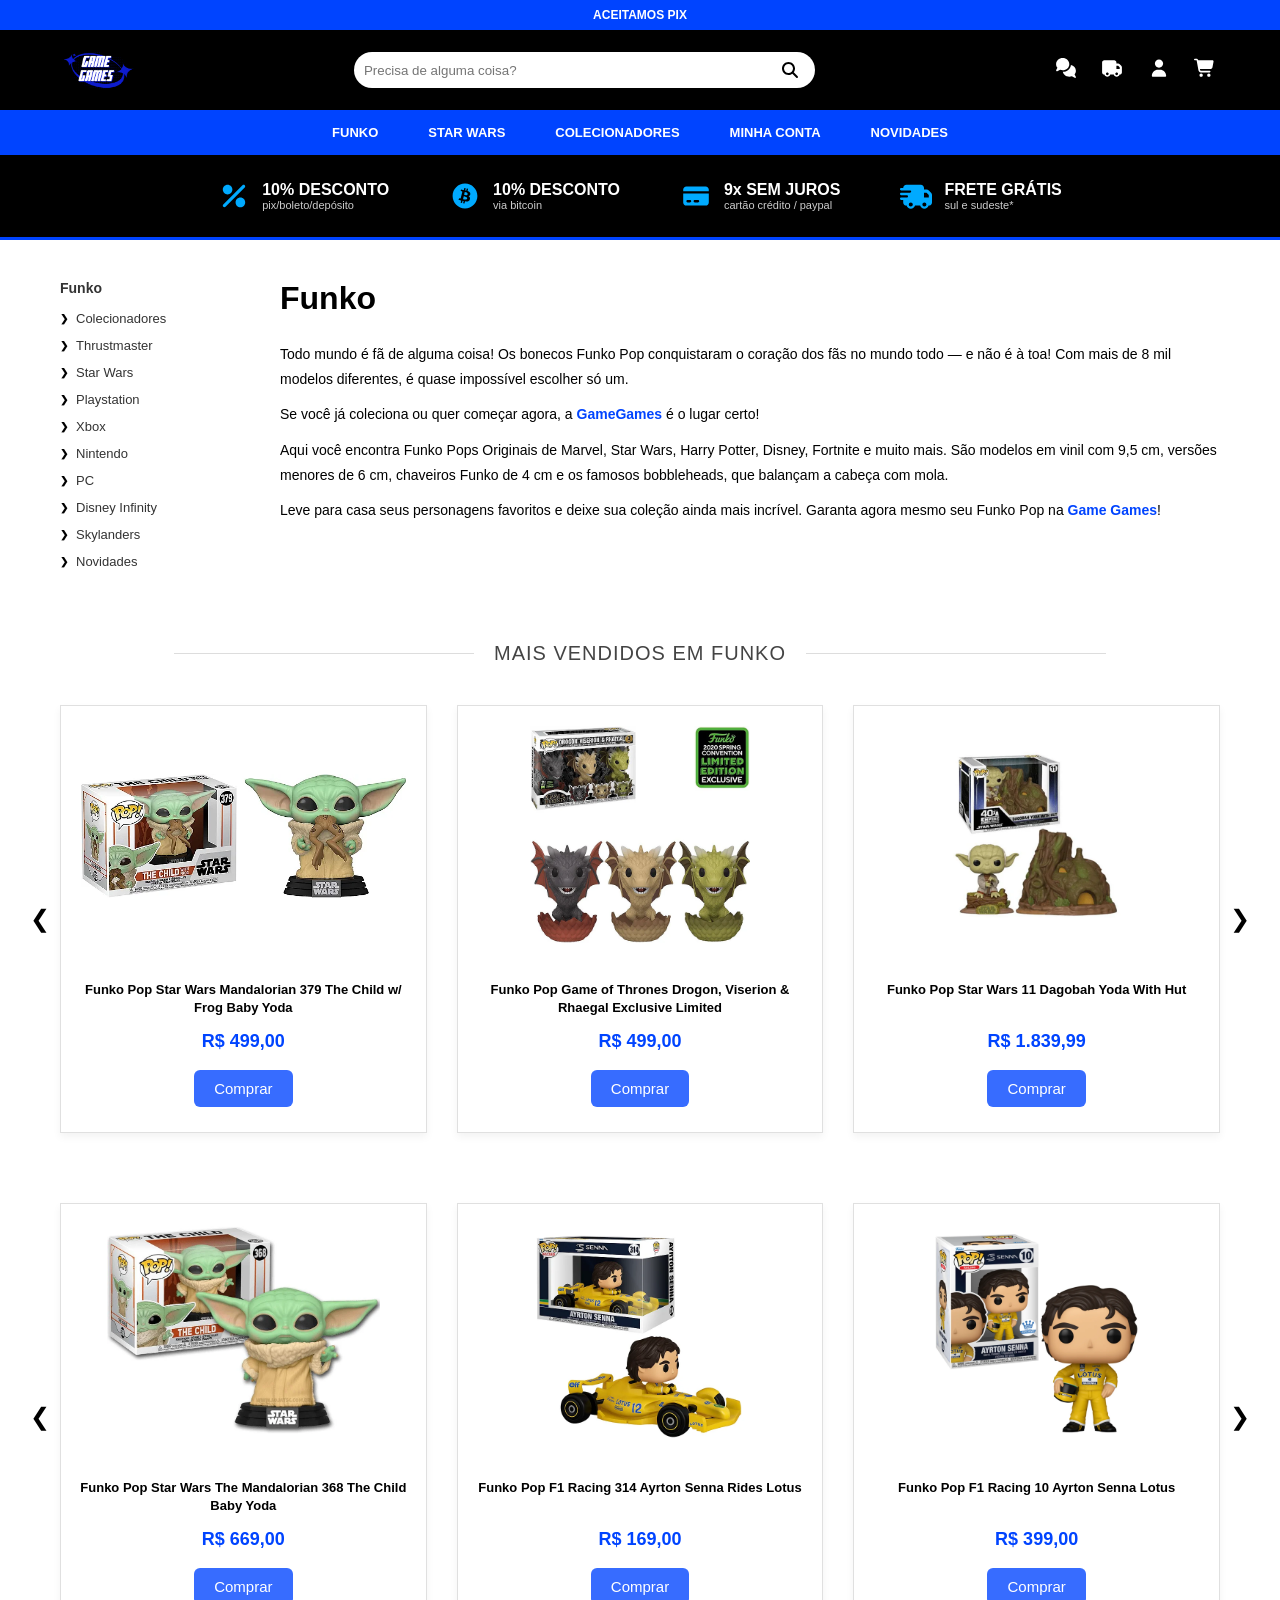
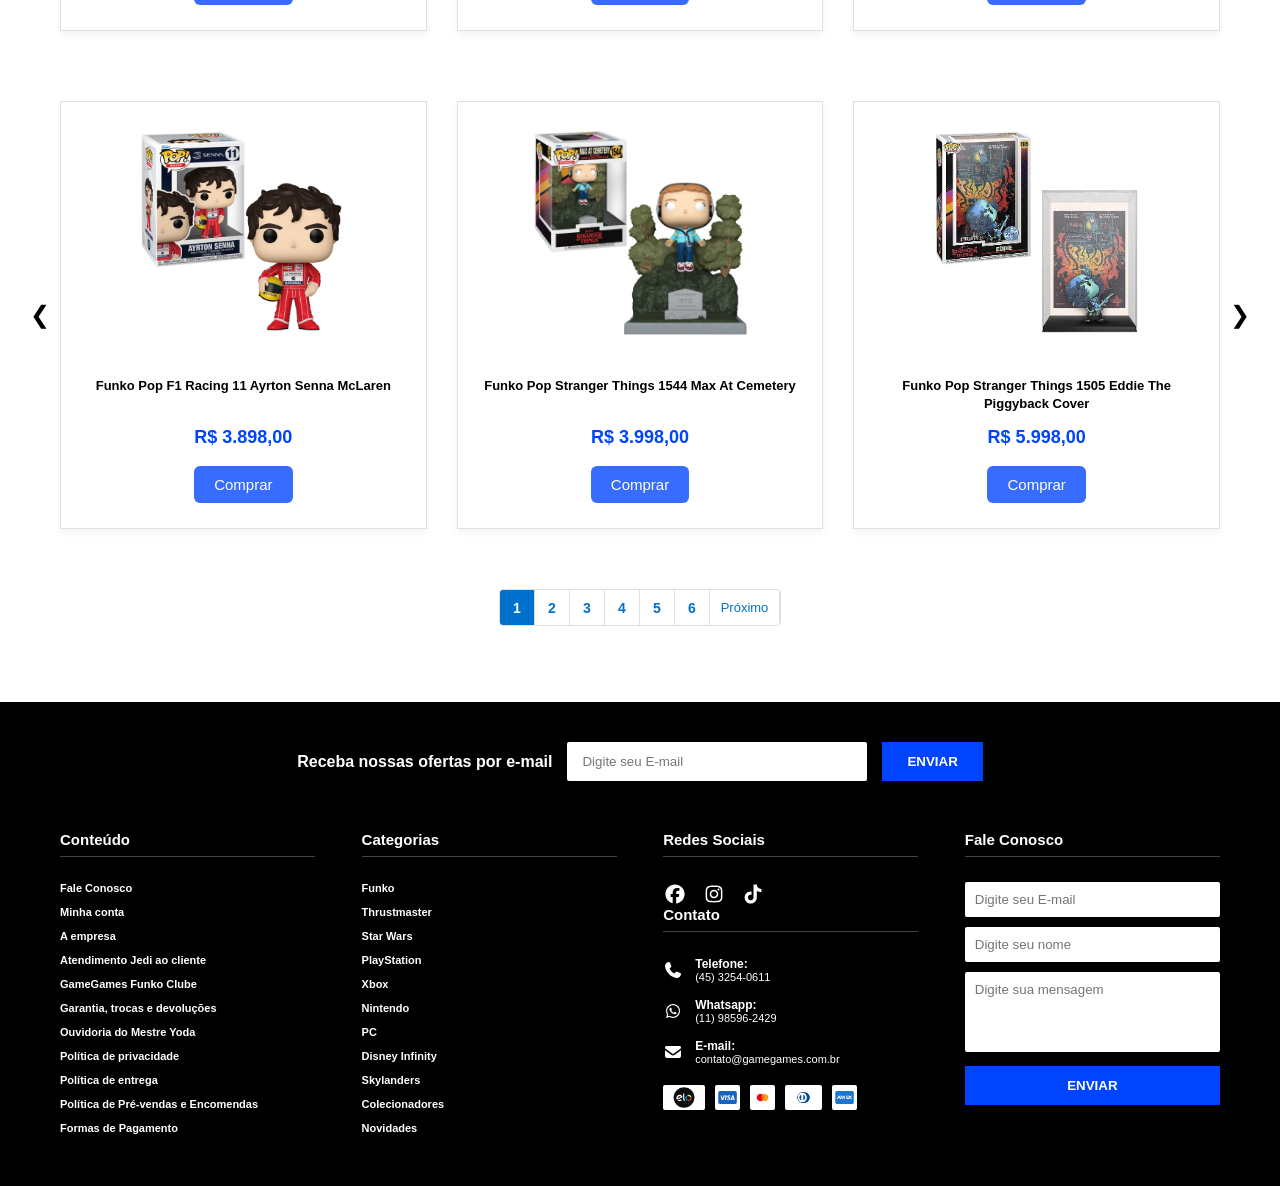
<file: index.html>
<!DOCTYPE html>
<html lang="pt-br">
<head>
    <meta charset="UTF-8">
    <title>Game Games - Funko</title>
    <link rel="stylesheet" href="css/funko.css">
</head>
<body>

<header>
    <div class="info-topo">ACEITAMOS PIX</div>

    <div class="cabecalho-container">
        <img src="img/logo.png" width="70" height="40" alt="Logotipo GamesGames">

        <div class="caixa-busca">
            <input type="text" placeholder="Precisa de alguma coisa?">
            <img src="img/icons/magnifying-glass-solid-full.svg" alt="lupa de pesquisa" class="icone">
        </div>

        <div class="acoes-usuario">
            <img src="img/icons/comments-solid-full.svg" alt="ícone de comentários" class="icone">
            <img src="img/icons/truck-solid-full.svg" alt="ícone de entrega" class="icone">
            <img src="img/icons/user-solid-full.svg" alt="ícone de perfil de usuário" class="icone">
            <img src="img/icons/cart-shopping-solid-full.svg" alt="ícone de carrinho de compras" class="icone">
        </div>
    </div>

    <nav class="menu-navegacao">
        <ul>
            <li><a href="index.html">FUNKO</a></li>
            <li><a href="starwars.html">STAR WARS</a></li>
            <li><a href="colecionadores.html">COLECIONADORES</a></li>
            <li><a href="minhaconta.html">MINHA CONTA</a></li>
            <li><a href="novidades.html">NOVIDADES</a></li>
        </ul>
    </nav>

    <section class="barra-beneficios">
        <div class="item-beneficio">
            <img src="img/icons/percent-solid-full.svg" alt="ícone de porcentagem" class="icone">
            <div>
                <strong>10% DESCONTO</strong>
                <p>pix/boleto/depósito</p>
            </div>
        </div>
        <div class="item-beneficio">
            <img src="img/icons/bitcoin-brands-solid-full.svg" alt="ícone do bitcoin" class="icone">
            <div>
                <strong>10% DESCONTO</strong>
                <p>via bitcoin</p>
            </div>
        </div>
        <div class="item-beneficio">
            <img src="img/icons/credit-card-solid-full.svg" alt="ícone de cartão de crédito" class="icone">
            <div>
                <strong>9x SEM JUROS</strong>
                <p>cartão crédito / paypal</p>
            </div>
        </div>
        <div class="item-beneficio">
            <img src="img/icons/truck-fast-solid-full.svg" alt="ícone de frete rápido" class="icone">
            <div>
                <strong>FRETE GRÁTIS</strong>
                <p>sul e sudeste*</p>
            </div>
        </div>
    </section>
</header>

<div class="conteudo-principal container-institucional">
    <div class="menu-lateral">
        <h3>Funko</h3>
        <ul>
            <li><span class="seta-lateral">❯</span> <a href="">Colecionadores</a></li>
            <li><span class="seta-lateral">❯</span> <a href="">Thrustmaster</a></li>
            <li><span class="seta-lateral">❯</span> <a href="">Star Wars</a></li>
            <li><span class="seta-lateral">❯</span> <a href="">Playstation</a></li>
            <li><span class="seta-lateral">❯</span> <a href="">Xbox</a></li>
            <li><span class="seta-lateral">❯</span> <a href="">Nintendo</a></li>
            <li><span class="seta-lateral">❯</span> <a href="">PC</a></li>
            <li><span class="seta-lateral">❯</span> <a href="">Disney Infinity</a></li>
            <li><span class="seta-lateral">❯</span> <a href="">Skylanders</a></li>
            <li><span class="seta-lateral">❯</span> <a href="">Novidades</a></li>
        </ul>
    </div>

    <section class="texto-institucional">
        <h1 class="titulo-destaque">Funko</h1>
        <p>Todo mundo é fã de alguma coisa! Os bonecos Funko Pop conquistaram o coração dos fãs no mundo todo — e não é à toa! Com mais de 8 mil modelos diferentes, é quase impossível escolher só um.</p>
        <p>Se você já coleciona ou quer começar agora, a <span class="palavra-azul">GameGames</span> é o lugar certo!</p>
        <p>Aqui você encontra Funko Pops Originais de Marvel, Star Wars, Harry Potter, Disney, Fortnite e muito mais. São modelos em vinil com 9,5 cm, versões menores de 6 cm, chaveiros Funko de 4 cm e os famosos bobbleheads, que balançam a cabeça com mola.</p>
        <p>Leve para casa seus personagens favoritos e deixe sua coleção ainda mais incrível. Garanta agora mesmo seu Funko Pop na <span class="palavra-azul">Game Games</span>!</p>
    </section>
</div>

<section class="conteudo-principal vitrine-secundaria">
    <div class="linha-titulo-secao">
        <hr class="linha-decorativa">
        <h2 class="titulo-secao">MAIS VENDIDOS EM FUNKO</h2>
        <hr class="linha-decorativa">
    </div>

    <div class="vitrine-wrapper">
        <button class="seta-vitrine seta-esquerda">❮</button>
        <div class="grade-produtos-tres">

            <div class="cartao-produto-limpo">
                <div class="imagem-produto-limpo">
                    <img src="img/img_funko/produtos/5.webp" alt="Funko Pop Star Wars Mandalorian 379 The Child com sapo">
                </div>
                <div class="info-produto-limpo">
                    <h3>Funko Pop Star Wars Mandalorian 379 The Child w/ Frog Baby Yoda</h3>
                    <p class="preco-unico">R$ 499,00</p>
                    <br>
                    <button class="btn-comprar">Comprar</button>
                </div>
            </div>

            <div class="cartao-produto-limpo">
                <div class="imagem-produto-limpo">
                    <img src="img/img_funko/produtos/6.webp" alt="Pack Funko Pop Game of Thrones Dragões Exclusivo">
                </div>
                <div class="info-produto-limpo">
                    <h3>Funko Pop Game of Thrones Drogon, Viserion & Rhaegal Exclusive Limited</h3>
                    <p class="preco-unico">R$ 499,00</p>
                    <br>
                    <button class="btn-comprar">Comprar</button>
                </div>
            </div>

            <div class="cartao-produto-limpo">
                <div class="imagem-produto-limpo">
                    <img src="img/img_funko/produtos/7.webp" alt="Funko Pop Star Wars Yoda em Dagobah com Cabana">
                </div>
                <div class="info-produto-limpo">
                    <h3>Funko Pop Star Wars 11 Dagobah Yoda With Hut</h3>
                    <p class="preco-unico">R$ 1.839,99</p>
                    <br>
                    <button class="btn-comprar">Comprar</button>
                </div>
            </div>

        </div>
        <button class="seta-vitrine seta-direita">❯</button>
    </div>
</section>

<section class="conteudo-principal vitrine-secundaria">
    <div class="vitrine-wrapper">
        <button class="seta-vitrine seta-esquerda">❮</button>
        <div class="grade-produtos-tres">

            <div class="cartao-produto-limpo">
                <div class="imagem-produto-limpo">
                    <img src="img/img_funko/produtos/8.webp" alt="Funko Pop Star Wars The Mandalorian 368 The Child">
                </div>
                <div class="info-produto-limpo">
                    <h3>Funko Pop Star Wars The Mandalorian 368 The Child Baby Yoda</h3>
                    <p class="preco-unico">R$ 669,00</p>
                    <br>
                    <button class="btn-comprar">Comprar</button>
                </div>
            </div>

            <div class="cartao-produto-limpo">
                <div class="imagem-produto-limpo">
                    <img src="img/img_funko/produtos/9.webp" alt="Funko Pop F1 Ayrton Senna Lotus">
                </div>
                <div class="info-produto-limpo">
                    <h3>Funko Pop F1 Racing 314 Ayrton Senna Rides Lotus</h3>
                    <p class="preco-unico">R$ 169,00</p>
                    <br>
                    <button class="btn-comprar">Comprar</button>
                </div>
            </div>

            <div class="cartao-produto-limpo">
                <div class="imagem-produto-limpo">
                    <img src="img/img_funko/produtos/10.webp" alt="Funko Pop F1 Ayrton Senna Lotus Clássica">
                </div>
                <div class="info-produto-limpo">
                    <h3>Funko Pop F1 Racing 10 Ayrton Senna Lotus</h3>
                    <p class="preco-unico">R$ 399,00</p>
                    <br>
                    <button class="btn-comprar">Comprar</button>
                </div>
            </div>

        </div>
        <button class="seta-vitrine seta-direita">❯</button>
    </div>
</section>

<section class="conteudo-principal vitrine-secundaria">
    <div class="vitrine-wrapper">
        <button class="seta-vitrine seta-esquerda">❮</button>
        <div class="grade-produtos-tres">

            <div class="cartao-produto-limpo">
                <div class="imagem-produto-limpo">
                    <img src="img/img_funko/produtos/11.webp" alt="Funko Pop F1 Ayrton Senna McLaren">
                </div>
                <div class="info-produto-limpo">
                    <h3>Funko Pop F1 Racing 11 Ayrton Senna McLaren</h3>
                    <p class="preco-unico">R$ 3.898,00</p>
                    <br>
                    <button class="btn-comprar">Comprar</button>
                </div>
            </div>

            <div class="cartao-produto-limpo">
                <div class="imagem-produto-limpo">
                    <img src="img/img_funko/produtos/12.webp" alt="Funko Pop Stranger Things Max no Cemitério">
                </div>
                <div class="info-produto-limpo">
                    <h3>Funko Pop Stranger Things 1544 Max At Cemetery</h3>
                    <p class="preco-unico">R$ 3.998,00</p>
                    <br>
                    <button class="btn-comprar">Comprar</button>
                </div>
            </div>

            <div class="cartao-produto-limpo">
                <div class="imagem-produto-limpo">
                    <img src="img/img_funko/produtos/13.webp" alt="Funko Pop Stranger Things Eddie Munson tocando guitarra">
                </div>
                <div class="info-produto-limpo">
                    <h3>Funko Pop Stranger Things 1505 Eddie The Piggyback Cover</h3>
                    <p class="preco-unico">R$ 5.998,00</p>
                    <br>
                    <button class="btn-comprar">Comprar</button>
                </div>
            </div>

        </div>
        <button class="seta-vitrine seta-direita">❯</button>
    </div>
</section>

<div class="conteudo-principal container-paginacao">
    <div class="paginacao">
        <a href="" class="pagina-item ativa">1</a>
        <a href="" class="pagina-item">2</a>
        <a href="" class="pagina-item">3</a>
        <a href="" class="pagina-item">4</a>
        <a href="" class="pagina-item">5</a>
        <a href="" class="pagina-item">6</a>
        <a href="" class="pagina-item proximo">Próximo</a>
    </div>
</div>
<br><br>

<footer class="rodape">
    <div class="ofertas-email">
        <strong>Receba nossas ofertas por e-mail</strong>
        <input type="email" placeholder="Digite seu E-mail">
        <button>ENVIAR</button>
    </div>

    <div class="informacoes-rodape">
        <div class="coluna">
            <h3>Conteúdo</h3>
            <ul>
                <li>Fale Conosco</li>
                <li>Minha conta</li>
                <li>A empresa</li>
                <li>Atendimento Jedi ao cliente</li>
                <li>GameGames Funko Clube</li>
                <li>Garantia, trocas e devoluções</li>
                <li>Ouvidoria do Mestre Yoda</li>
                <li>Política de privacidade</li>
                <li>Política de entrega</li>
                <li>Política de Pré-vendas e Encomendas</li>
                <li>Formas de Pagamento</li>
            </ul>
        </div>

        <div class="coluna">
            <h3>Categorias</h3>
            <ul>
                <li>Funko</li>
                <li>Thrustmaster</li>
                <li>Star Wars</li>
                <li>PlayStation</li>
                <li>Xbox</li>
                <li>Nintendo</li>
                <li>PC</li>
                <li>Disney Infinity</li>
                <li>Skylanders</li>
                <li>Colecionadores</li>
                <li>Novidades</li>
            </ul>
        </div>

        <div class="coluna">
            <h3>Redes Sociais</h3>
            <div class="redes-sociais">
                <img src="img/icons/facebook-brands-solid-full.svg" alt="ícone facebook" class="icone">
                <img src="img/icons/instagram-brands-solid-full.svg" alt="ícone instagram" class="icone">
                <img src="img/icons/tiktok-brands-solid-full.svg" alt="ícone tiktok" class="icone">
            </div>

            <h3 class="titulo-contato">Contato</h3>
            <div class="informacoes-contato">
                <div class="contato-item">
                    <img src="img/icons/phone-solid-full.svg" alt="ícone telefone" class="icone">
                    <div>
                        <strong>Telefone:</strong><br>
                        <span>(45) 3254-0611</span>
                    </div>
                </div>
                <div class="contato-item">
                    <img src="img/icons/whatsapp-brands-solid-full.svg" alt="ícone whatsapp" class="icone">
                    <div>
                        <strong>Whatsapp:</strong><br>
                        <span>(11) 98596-2429</span>
                    </div>
                </div>
                <div class="contato-item">
                    <img src="img/icons/envelope-solid-full.svg" alt="ícone envelope" class="icone">
                    <div>
                        <strong>E-mail:</strong><br>
                        <span>contato@gamegames.com.br</span>
                    </div>
                </div>
            </div>

            <div class="pagamentos">
                <div class="cartoes">
                    <img src="img/elo.png" alt="Cartão Elo">
                    <img src="img/visa.png" alt="Cartão Visa">
                    <img src="img/mastercard.png" alt="Cartão Mastercard">
                    <img src="img/diners.png" alt="Cartão Diners">
                    <img src="img/amex.png" alt="Cartão Amex">
                </div>
            </div>
        </div>

        <div class="coluna">
            <h3>Fale Conosco</h3>
            <input type="email" class="input-rodape" placeholder="Digite seu E-mail">
            <input type="text" class="input-rodape" placeholder="Digite seu nome">
            <textarea class="mensagem-rodape" placeholder="Digite sua mensagem"></textarea>
            <button class="enviar-rodape">ENVIAR</button>
        </div>
    </div>
</footer>

</body>
</html>
</file>
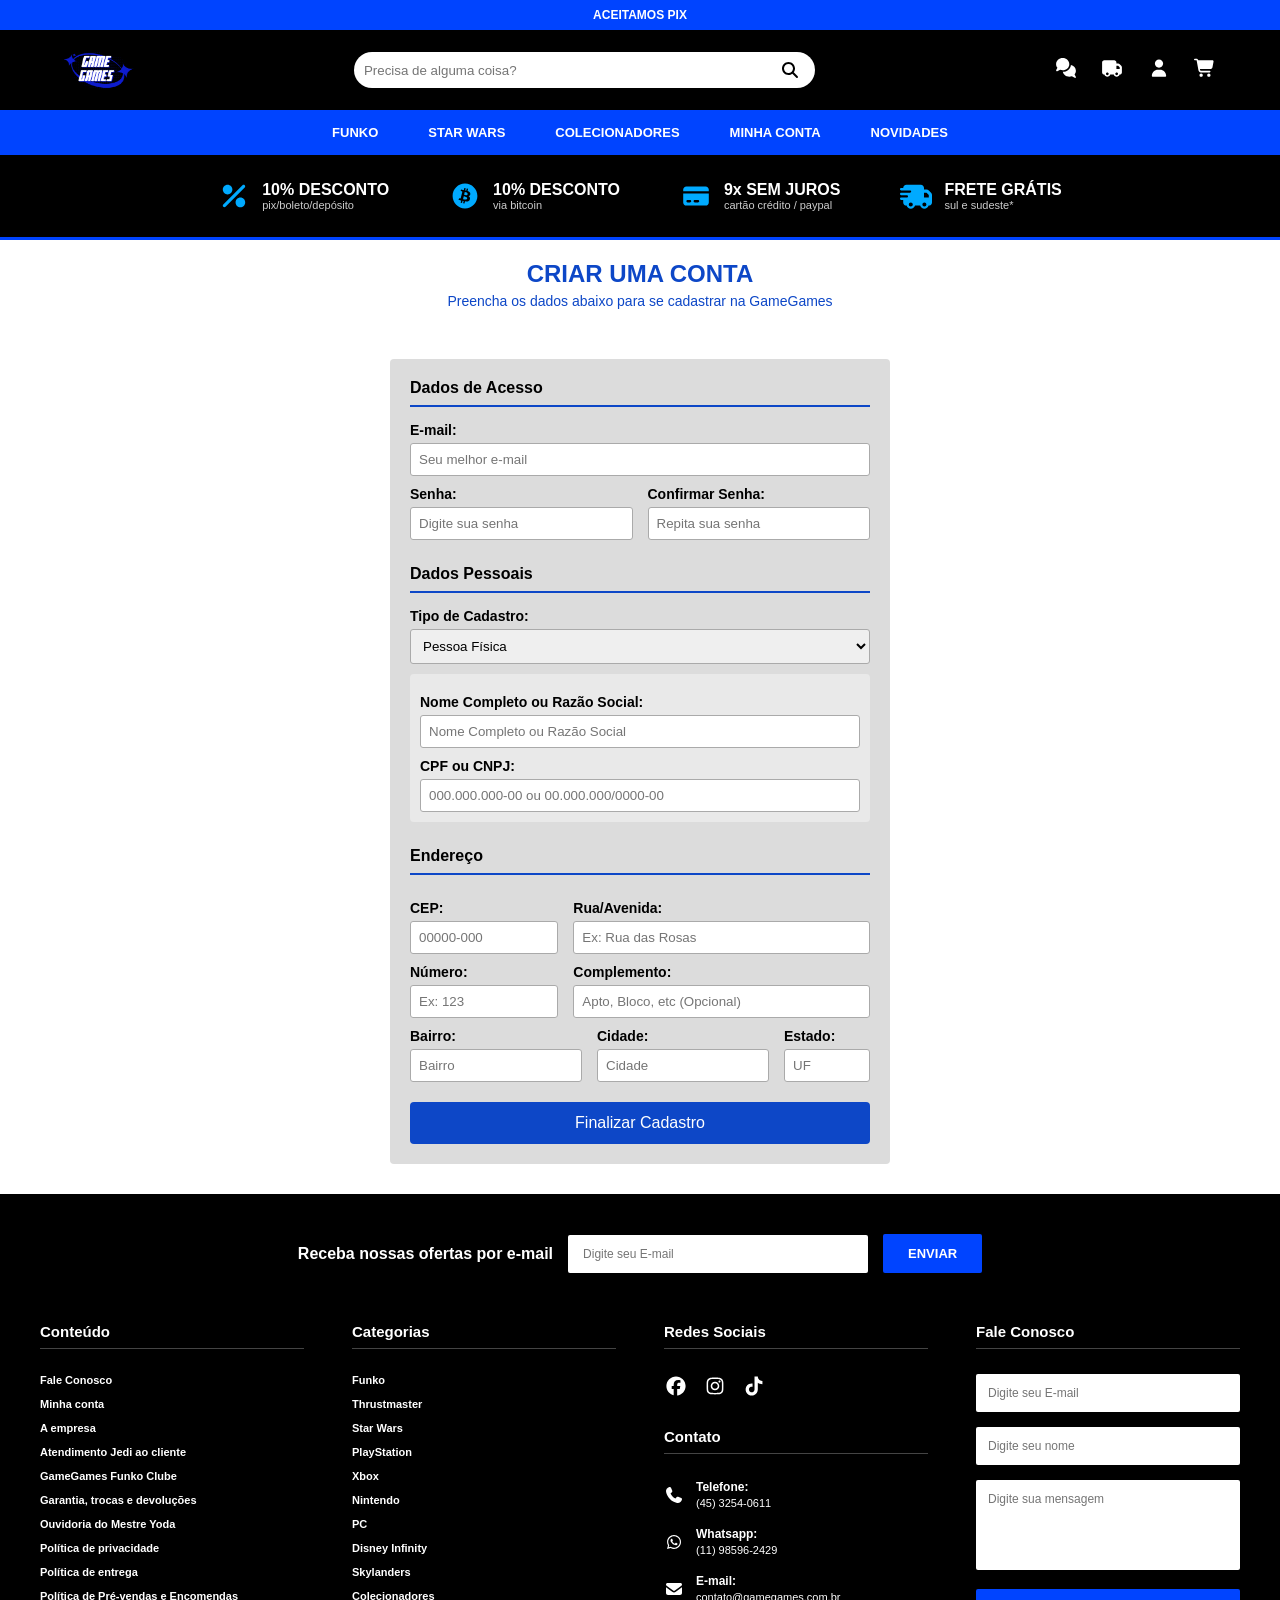
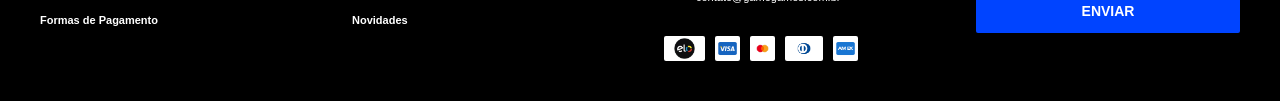
<file: cadastro.html>
<!DOCTYPE html>
<html lang="pt-br">
<head>
    <meta charset="UTF-8">
    <title>GameGames - Cadastro</title>
    <link rel="stylesheet" href="css/cadastro.css">
</head>
<body>

<header>
    <div class="topo-aviso">ACEITAMOS PIX</div>

    <div class="cabecalho-principal">

        <img src="img/logo.png" width="70" height="40" alt="Logo GamesGames">

        <div class="caixa-busca">
            <input type="text" placeholder="Precisa de alguma coisa?">
            <img src="img/icons/magnifying-glass-solid-full.svg" alt="search" class="icon">
        </div>

        <div class="acoes-usuario">
            <img src="img/icons/comments-solid-full.svg" alt="comments" class="icon">
            <img src="img/icons/truck-solid-full.svg" alt="truck" class="icon">
            <img src="img/icons/user-solid-full.svg" alt="user" class="icon">
            <img src="img/icons/cart-shopping-solid-full.svg" alt="shopping-cart" class="icon">
        </div>
    </div>

    <nav class="menu-topo">
        <ul>
            <li><a href="index.html">FUNKO</a></li>
            <li><a href="starwars.html">STAR WARS</a></li>
            <li><a href="colecionadores.html">COLECIONADORES</a></li>
            <li><a href="minhaconta.html">MINHA CONTA</a></li>
            <li><a href="novidades.html">NOVIDADES</a></li>
        </ul>
    </nav>

    <section class="barra-beneficios">
        <div class="item-beneficio">
            <img src="img/icons/percent-solid-full.svg" alt="percent" class="icon">
            <div>
                <strong>10% DESCONTO</strong>
                <p>pix/boleto/depósito</p>
            </div>
        </div>
        <div class="item-beneficio">
            <img src="img/icons/bitcoin-brands-solid-full.svg" alt="bitcoin" class="icon">
            <div>
                <strong>10% DESCONTO</strong>
                <p>via bitcoin</p>
            </div>
        </div>
        <div class="item-beneficio">
            <img src="img/icons/credit-card-solid-full.svg" alt="credit-card" class="icon">
            <div>
                <strong>9x SEM JUROS</strong>
                <p>cartão crédito / paypal</p>
            </div>
        </div>
        <div class="item-beneficio">
            <img src="img/icons/truck-fast-solid-full.svg" alt="shipping-fast" class="icon">
            <div>
                <strong>FRETE GRÁTIS</strong>
                <p>sul e sudeste*</p>
            </div>
        </div>
    </section>
</header>

<section class="titulo">
    <h2>CRIAR UMA CONTA</h2>
    <p>Preencha os dados abaixo para se cadastrar na GameGames</p>
</section>

<section class="cadastro-area">
    <div class="card-cadastro">
        <h3>Dados de Acesso</h3>

        <label>E-mail:</label>
        <input type="email" placeholder="Seu melhor e-mail">

        <div class="linha-dupla">
            <div>
                <label>Senha:</label>
                <input type="password" placeholder="Digite sua senha">
            </div>
            <div>
                <label>Confirmar Senha:</label>
                <input type="password" placeholder="Repita sua senha">
            </div>
        </div>

        <h3 style="margin-top: 25px;">Dados Pessoais</h3>

        <label>Tipo de Cadastro:</label>
        <select id="tipo-cadastro">
            <option value="pf">Pessoa Física</option>
            <option value="pj">Pessoa Jurídica</option>
        </select>

        <div class="dados-pf-pj">
            <label>Nome Completo ou Razão Social:</label>
            <input type="text" placeholder="Nome Completo ou Razão Social">

            <label>CPF ou CNPJ:</label>
            <input type="text" placeholder="000.000.000-00 ou 00.000.000/0000-00">
        </div>

        <h3 style="margin-top: 25px;">Endereço</h3>

        <div class="linha-dupla">
            <div style="flex: 1;">
                <label>CEP:</label>
                <input type="text" placeholder="00000-000">
            </div>
            <div style="flex: 2;">
                <label>Rua/Avenida:</label>
                <input type="text" placeholder="Ex: Rua das Rosas">
            </div>
        </div>

        <div class="linha-dupla">
            <div style="flex: 1;">
                <label>Número:</label>
                <input type="text" placeholder="Ex: 123">
            </div>
            <div style="flex: 2;">
                <label>Complemento:</label>
                <input type="text" placeholder="Apto, Bloco, etc (Opcional)">
            </div>
        </div>

        <div class="linha-dupla">
            <div>
                <label>Bairro:</label>
                <input type="text" placeholder="Bairro">
            </div>
            <div>
                <label>Cidade:</label>
                <input type="text" placeholder="Cidade">
            </div>
            <div style="flex: 0.5;">
                <label>Estado:</label>
                <input type="text" placeholder="UF">
            </div>
        </div>

        <button class="botao-cadastrar">Finalizar Cadastro</button>
    </div>
</section>

<footer class="rodape">
    <!-- Resto do Rodapé igual aos outros arquivos -->
    <div class="ofertas-email">
        <strong>Receba nossas ofertas por e-mail</strong>
        <input type="email" placeholder="Digite seu E-mail">
        <button>ENVIAR</button>
    </div>

    <div class="rodape-colunas">
        <div class="coluna">
            <h3>Conteúdo</h3>
            <ul>
                <li>Fale Conosco</li>
                <li>Minha conta</li>
                <li>A empresa</li>
                <li>Atendimento Jedi ao cliente</li>
                <li>GameGames Funko Clube</li>
                <li>Garantia, trocas e devoluções</li>
                <li>Ouvidoria do Mestre Yoda</li>
                <li>Política de privacidade</li>
                <li>Política de entrega</li>
                <li>Política de Pré-vendas e Encomendas</li>
                <li>Formas de Pagamento</li>
            </ul>
        </div>

        <div class="coluna">
            <h3>Categorias</h3>
            <ul>
                <li>Funko</li>
                <li>Thrustmaster</li>
                <li>Star Wars</li>
                <li>PlayStation</li>
                <li>Xbox</li>
                <li>Nintendo</li>
                <li>PC</li>
                <li>Disney Infinity</li>
                <li>Skylanders</li>
                <li>Colecionadores</li>
                <li>Novidades</li>
            </ul>
        </div>

        <div class="coluna">
            <h3>Redes Sociais</h3>
            <div class="redes-sociais">
                <img src="img/icons/facebook-brands-solid-full.svg" alt="facebook" class="icon">
                <img src="img/icons/instagram-brands-solid-full.svg" alt="instagram" class="icon">
                <img src="img/icons/tiktok-brands-solid-full.svg" alt="tiktok" class="icon">
            </div>

            <h3 class="titulo-contato">Contato</h3>
            <div class="informacoes-contato">
                <div class="contato-elemento">
                    <img src="img/icons/phone-solid-full.svg" alt="phone" class="icon">
                    <div>
                        <strong>Telefone:</strong><br>
                        <span>(45) 3254-0611</span>
                    </div>
                </div>
                <div class="contato-elemento">
                    <img src="img/icons/whatsapp-brands-solid-full.svg" alt="whatsapp" class="icon">
                    <div>
                        <strong>Whatsapp:</strong><br>
                        <span>(11) 98596-2429</span>
                    </div>
                </div>
                <div class="contato-elemento">
                    <img src="img/icons/envelope-solid-full.svg" alt="envelope" class="icon">
                    <div>
                        <strong>E-mail:</strong><br>
                        <span>contato@gamegames.com.br</span>
                    </div>
                </div>
            </div>

            <div class="pagamentos">
                <div class="cartoes">
                    <img src="img/elo.png" alt="Elo">
                    <img src="img/visa.png" alt="Visa">
                    <img src="img/mastercard.png" alt="Mastercard">
                    <img src="img/diners.png" alt="Diners">
                    <img src="img/amex.png" alt="Amex">
                </div>
            </div>
        </div>

        <div class="coluna">
            <h3>Fale Conosco</h3>
            <input type="email" class="input-rodape" placeholder="Digite seu E-mail">
            <input type="text" class="input-rodape" placeholder="Digite seu nome">
            <textarea class="texto-rodape" placeholder="Digite sua mensagem"></textarea>
            <button class="botao-enviar">ENVIAR</button>
        </div>
    </div>
</footer>

</body>
</html>
</file>
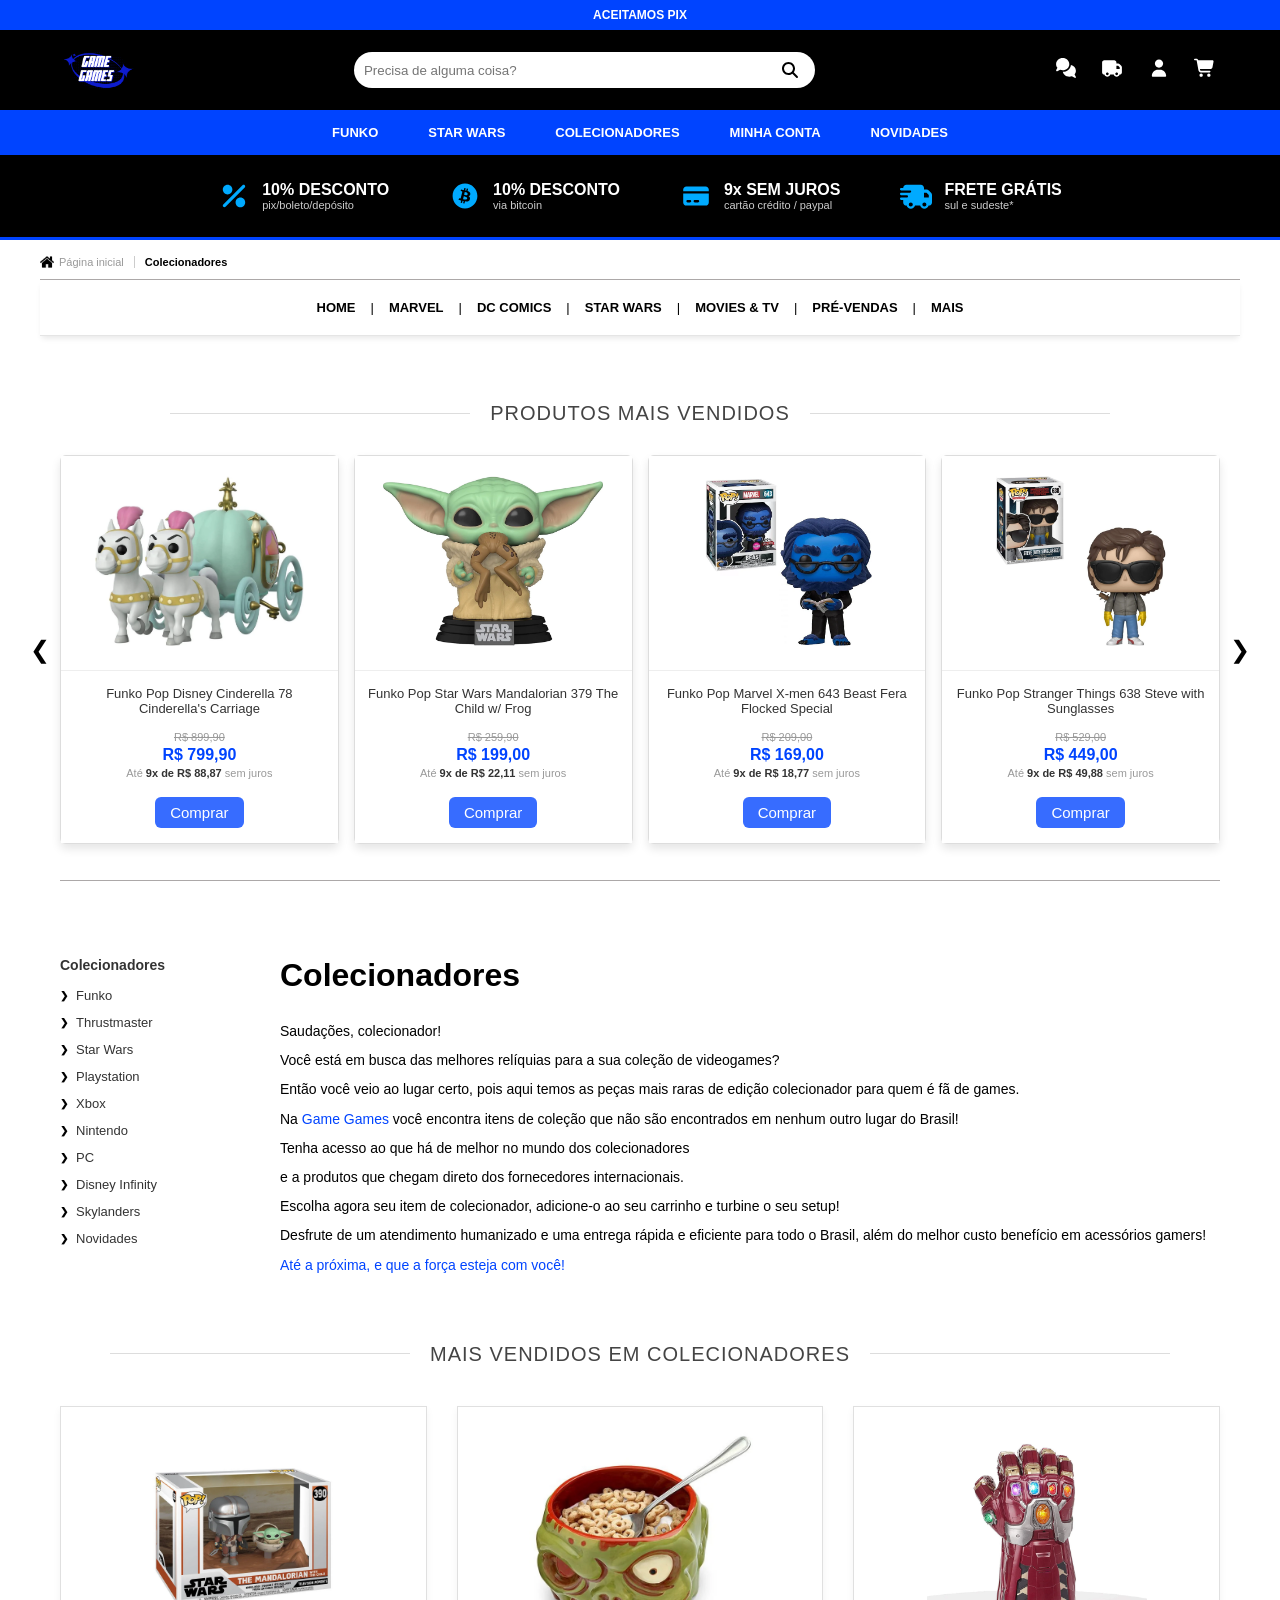
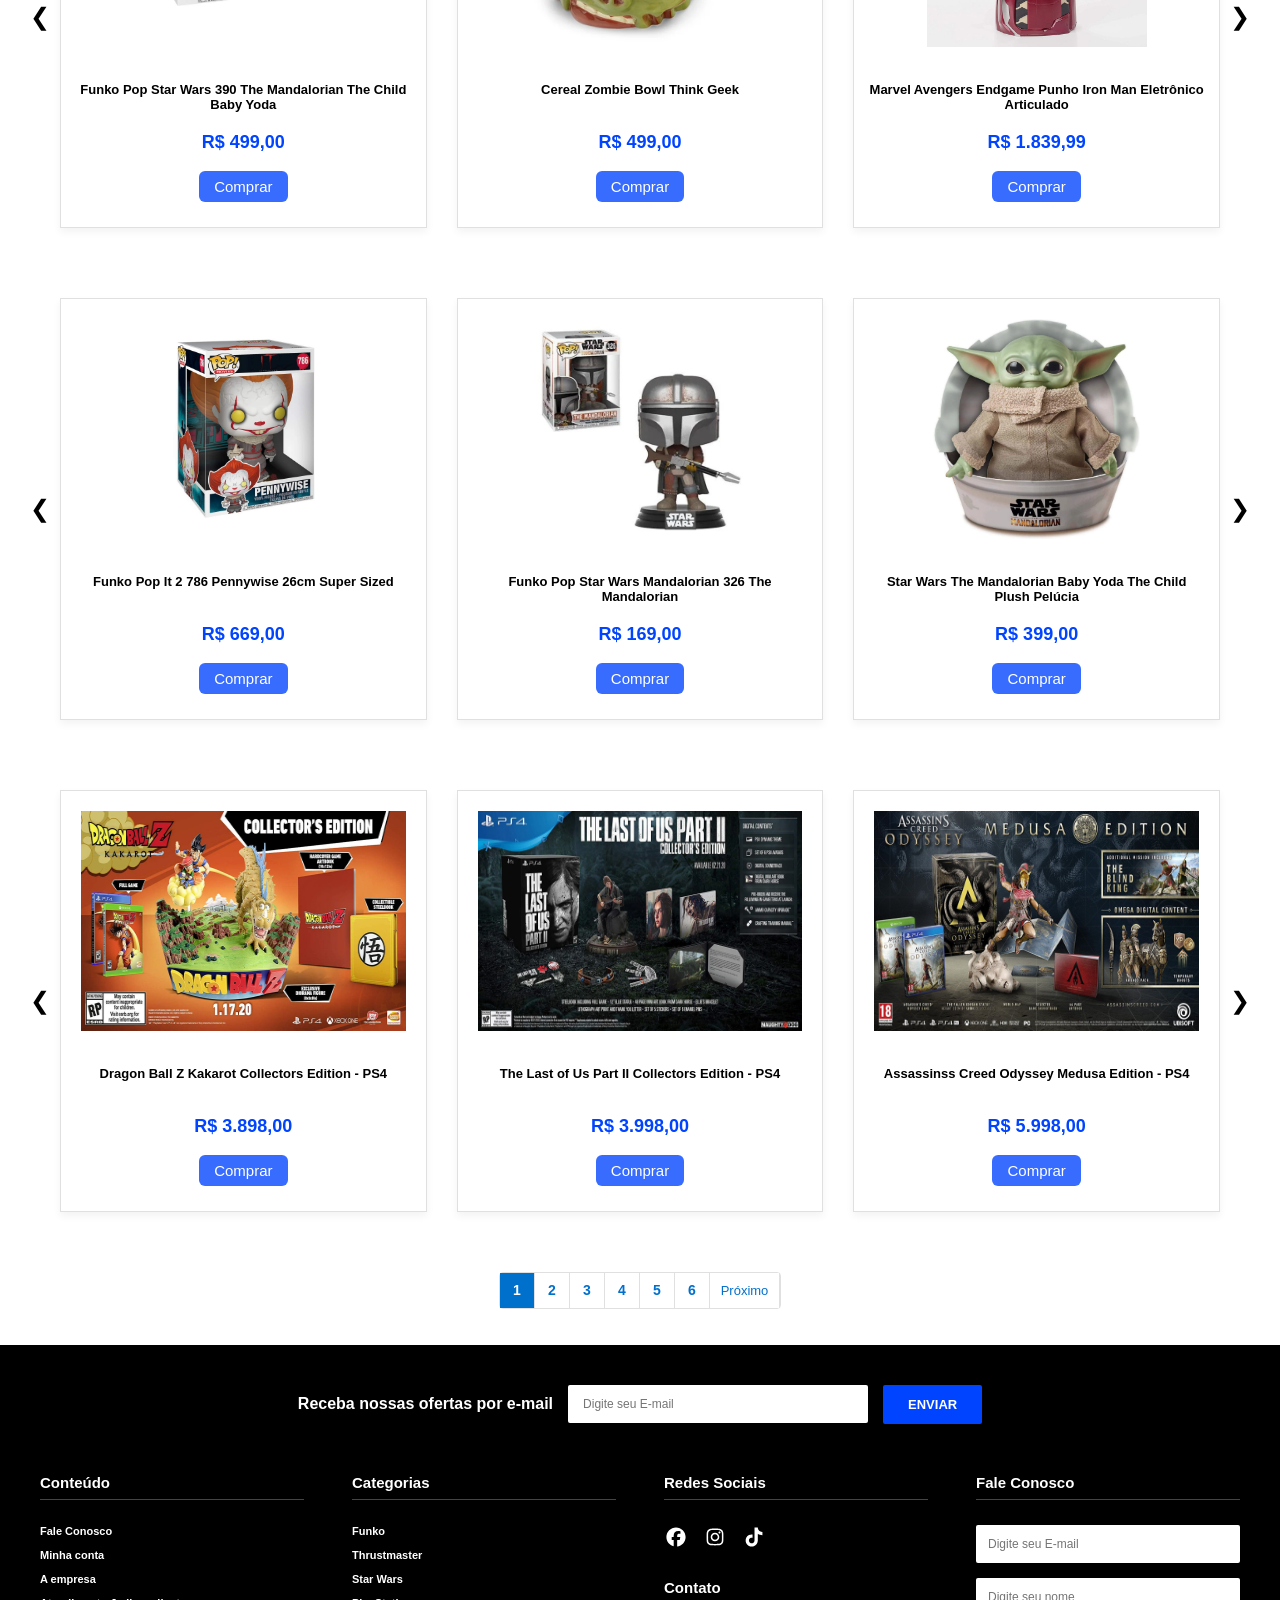
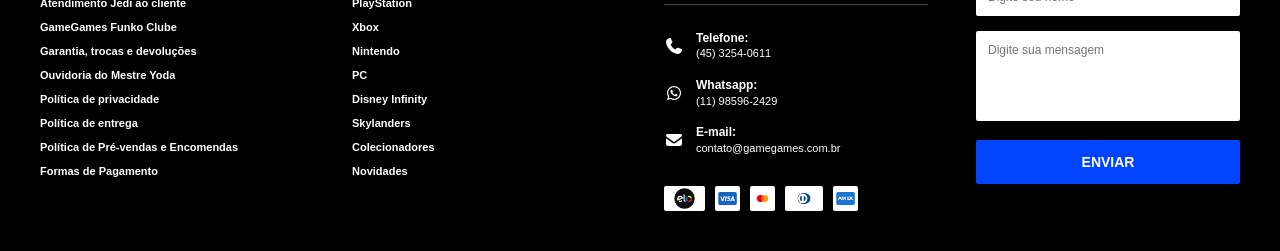
<file: colecionadores.html>
<!DOCTYPE html>
<html lang="pt-br">
<head>
    <meta charset="UTF-8">
    <title>Game Games - Colecionadores</title>
    <link rel="stylesheet" href="css/colecionadores.css">
</head>
<body>

<header>

    <div class="topo-azul">ACEITAMOS PIX</div>

    <div class="cabecalho-principal">
        <div class="conteudo-cabecalho">

            <img src="img/logo.png" width="70" height="40" alt="Logo GamesGames">

            <div class="barra_buscar">
                <input type="text" placeholder="Precisa de alguma coisa?">
                <img src="img/icons/magnifying-glass-solid-full.svg" alt="icone lupa" class="icon">
            </div>

            <div class="acoes-usuario">
                <img src="img/icons/comments-solid-full.svg" alt="Icone conversa" class="icon">
                <img src="img/icons/truck-solid-full.svg" alt="Icone caminhão" class="icon">
                <img src="img/icons/user-solid-full.svg" alt="Icone Usuario" class="icon">
                <img src="img/icons/cart-shopping-solid-full.svg" alt="Icone Carrinho" class="icon">
            </div>

        </div>
    </div>

    <!--Menu 01-->
    <nav class="menu-categorias">
        <ul>
            <li><a href="index.html">FUNKO</a></li>
            <li><a href="starwars.html">STAR WARS</a></li>
            <li><a href="colecionadores.html">COLECIONADORES</a></li>
            <li><a href="minhaconta.html">MINHA CONTA</a></li>
            <li><a href="novidades.html">NOVIDADES</a></li>
        </ul>
    </nav>


    <!--Banner-->
    <section class="beneficios">
        <div class="beneficios-item">
            <img src="img/icons/percent-solid-full.svg" alt="Porcentagem Icone" class="icon">
            <div>
                <strong>10% DESCONTO</strong>
                <p>pix/boleto/depósito</p>
            </div>
        </div>

        <div class="beneficios-item">
            <img src="img/icons/bitcoin-brands-solid-full.svg" alt="Bitcoin Icone" class="icon">
            <div>
                <strong>10% DESCONTO</strong>
                <p>via bitcoin</p>
            </div>
        </div>

        <div class="beneficios-item">
            <img src="img/icons/credit-card-solid-full.svg" alt="Cartão Icone" class="icon">
            <div>
                <strong>9x SEM JUROS</strong>
                <p>cartão crédito / paypal</p>
            </div>
        </div>

        <div class="beneficios-item">
            <img src="img/icons/truck-fast-solid-full.svg" alt="caminhão icone" class="icon">
            <div>
                <strong>FRETE GRÁTIS</strong>
                <p>sul e sudeste*</p>
            </div>
        </div>
    </section>
</header>


<!--Menu secundario -->

<div class="container navegação-extra">
    <p class="fromatacao_menu_secundario">
        <img src="img/icone_home.png" alt="Icone home" width="14">
        <span>Página inicial </span>
        <span class="divisor-linha"></span>
        <strong>Colecionadores</strong>
    </p>

    <hr class="linha-cinza">

    <nav class="menu-secundario">
        <div class="bloco-separador">
            <a href="">HOME</a> <span class="barra-separadora">|</span>
            <a href="">MARVEL</a> <span class="barra-separadora">|</span>
            <a href="">DC COMICS</a> <span class="barra-separadora">|</span>
            <a href="">STAR WARS</a> <span class="barra-separadora">|</span>
            <a href="">MOVIES & TV</a> <span class="barra-separadora">|</span>
            <a href="">PRÉ-VENDAS</a> <span class="barra-separadora">|</span>
            <a href="">MAIS</a>
        </div>
    </nav>
</div>


<!-- Escolha rapida - Grade de produtos 01-->
<main class="container">

    <div class="linha-titulo-secao">
        <hr class="linha-decorativa">
        <h2 class="titulo-secao">PRODUTOS MAIS VENDIDOS</h2>
        <hr class="linha-decorativa">
    </div>


    <div class="container-vitrine">

        <button class="seta-vitrine seta-esquerda">❮</button>

        <div class="grade-produtos">

            <div class="cartao-produto">
                <div class="imagem-produto">
                    <img src="img/img_colecionadores/produtos/01-cinderela.webp" alt="Cinderella">
                </div>
                <div class="info-produto">
                    <h3>Funko Pop Disney Cinderella 78 Cinderella's Carriage</h3>
                    <p class="preco-antigo">R$ 899,90</p>
                    <p class="preco-atual">R$ 799,90</p>
                    <p class="parcelamento">Até <strong>9x de R$ 88,87</strong> sem juros</p>

                    <br>
                    <button class="btn-comprar">Comprar</button>
                </div>
            </div>

            <div class="cartao-produto">
                <div class="imagem-produto">
                    <img src="img/img_colecionadores/produtos/02-babywoda.webp" alt="Baby Yoda">
                </div>
                <div class="info-produto">
                    <h3>Funko Pop Star Wars Mandalorian 379 The Child w/ Frog</h3>
                    <p class="preco-antigo">R$ 259,90</p>
                    <p class="preco-atual">R$ 199,00</p>
                    <p class="parcelamento">Até <strong>9x de R$ 22,11</strong> sem juros</p>

                    <br>
                    <button class="btn-comprar">Comprar</button>
                </div>
            </div>

            <div class="cartao-produto">
                <div class="imagem-produto">
                    <img src="img/img_colecionadores/produtos/03-xman.webp" alt=" Beast X-man">
                </div>
                <div class="info-produto">
                    <h3>Funko Pop Marvel X-men 643 Beast Fera Flocked Special</h3>
                    <p class="preco-antigo">R$ 209,00</p>
                    <p class="preco-atual">R$ 169,00</p>
                    <p class="parcelamento">Até <strong>9x de R$ 18,77</strong> sem juros</p>

                    <br>
                    <button class="btn-comprar">Comprar</button>
                </div>
            </div>

            <div class="cartao-produto">
                <div class="imagem-produto">
                    <img src="img/img_colecionadores/produtos/05-steve.webp" alt="Steve">
                </div>
                <div class="info-produto">
                    <h3>Funko Pop Stranger Things 638 Steve with Sunglasses</h3>
                    <p class="preco-antigo">R$ 529,00</p>
                    <p class="preco-atual">R$ 449,00</p>
                    <p class="parcelamento">Até <strong>9x de R$ 49,88</strong> sem juros</p>

                    <br>
                    <button class="btn-comprar">Comprar</button>
                </div>
            </div>

        </div>

        <button class="seta-vitrine seta-direita">❯</button>
    </div>
    <BR><BR>

    <hr class="linha-cinza">
</main>
<br><br>








<!--Menu lateral-->

<div class="container container-institucional">
    <div class="menu-lateral">
        <h3>Colecionadores</h3>
        <ul>
            <li><span class="seta-lateral">❯</span> <a href="">Funko</a></li>
            <li><span class="seta-lateral">❯</span> <a href="">Thrustmaster</a></li>
            <li><span class="seta-lateral">❯</span> <a href="">Star Wars</a></li>
            <li><span class="seta-lateral">❯</span> <a href="">Playstation</a></li>
            <li><span class="seta-lateral">❯</span> <a href="">Xbox</a></li>
            <li><span class="seta-lateral">❯</span> <a href="">Nintendo</a></li>
            <li><span class="seta-lateral">❯</span> <a href="">PC</a></li>
            <li><span class="seta-lateral">❯</span> <a href="">Disney Infinity</a></li>
            <li><span class="seta-lateral">❯</span> <a href="">Skylanders</a></li>
            <li><span class="seta-lateral">❯</span> <a href="">Novidades</a></li>
        </ul>
    </div>

    <section class="texto-institucional">
        <h1 class="titulo-destaque">Colecionadores</h1>

        <p>Saudações, colecionador!</p>
        <p>Você está em busca das melhores relíquias para a sua coleção de videogames?</p>
        <p>Então você veio ao lugar certo, pois aqui temos as peças mais raras de edição colecionador para quem é fã de
            games.</p>
        <p>Na <span class="palavra_azul">Game Games</span> você encontra itens de coleção que não são encontrados em
            nenhum outro lugar do Brasil!</p>
        <p>Tenha acesso ao que há de melhor no mundo dos colecionadores</p>
        <p>e a produtos que chegam direto dos fornecedores internacionais.</p>
        <p>Escolha agora seu item de colecionador, adicione-o ao seu carrinho e turbine o seu setup!</p>
        <p>Desfrute de um atendimento humanizado e uma entrega rápida e eficiente para todo o Brasil, além do melhor
            custo benefício em acessórios gamers!</p>

        <p><span class="palavra_azul">Até a próxima, e que a força esteja com você!</span></p>
    </section>

</div>


<!--PRODUTOS - GRADE 02-->

<section class="container vitrine-secundaria">

    <div class="linha-titulo-secao">
        <hr class="linha-decorativa">
        <h2 class="titulo-secao">MAIS VENDIDOS EM COLECIONADORES</h2>
        <hr class="linha-decorativa">
    </div>

    <div class="container-vitrine">

        <button class="seta-vitrine seta-esquerda">❮</button>

        <div class="grade-produtos-tres">


            <!--PRODUTO 01-->

            <div class="cartao-produto-clean">
                <div class="imagem-produto-clean">
                    <img src="img/img_colecionadores/produtos/06-%20the%20mandalorian.webp"
                         alt="Funko Pop Star Wars 390">
                </div>
                <div class="info-produto-clean">
                    <h3>Funko Pop Star Wars 390 The Mandalorian The Child Baby Yoda</h3>
                    <p class="preco-unico">R$ 499,00</p>

                    <br>
                    <button class="btn-comprar">Comprar</button>
                </div>
            </div>


            <!--PRODUTO 02-->

            <div class="cartao-produto-clean">
                <div class="imagem-produto-clean">
                    <img src="img/img_colecionadores/produtos/07%20-%20pote%20cerial.webp" alt="Cereal Zombie Bowl">
                </div>
                <div class="info-produto-clean">
                    <h3>Cereal Zombie Bowl Think Geek</h3>
                    <p class="preco-unico">R$ 499,00</p>

                    <br>
                    <button class="btn-comprar">Comprar</button>
                </div>
            </div>


            <!--PRODUTO 03-->

            <div class="cartao-produto-clean">
                <div class="imagem-produto-clean">
                    <img src="img/img_colecionadores/produtos/08-%20luva%20vingadores.webp" alt="Punho Iron Man">
                </div>
                <div class="info-produto-clean">
                    <h3>Marvel Avengers Endgame Punho Iron Man Eletrônico Articulado</h3>
                    <p class="preco-unico">R$ 1.839,99</p>

                    <br>
                    <button class="btn-comprar">Comprar</button>
                </div>
            </div>

        </div>

        <button class="seta-vitrine seta-direita">❯</button>
    </div>
</section>


<!--GRADE 02-->

<section class="container vitrine-secundaria">

    <div class="container-vitrine">

        <button class="seta-vitrine seta-esquerda">❮</button>
        <div class="grade-produtos-tres">


            <!--PRODUTO 01-->

            <div class="cartao-produto-clean">
                <div class="imagem-produto-clean">
                    <img src="img/img_colecionadores/produtos/09-%20pennywise.webp" alt="Funko Pop It 2 786 Pennywise">
                </div>
                <div class="info-produto-clean">
                    <h3>Funko Pop It 2 786 Pennywise 26cm Super Sized</h3>
                    <p class="preco-unico">R$ 669,00</p>

                    <br>
                    <button class="btn-comprar">Comprar</button>
                </div>
            </div>


            <!--PRODUTO 02-->

            <div class="cartao-produto-clean">
                <div class="imagem-produto-clean">
                    <img src="img/img_colecionadores/produtos/10%20-%20the%20mandalorian%20solo.webp"
                         alt="Funko Pop Star Wars Mandalorian 326">
                </div>
                <div class="info-produto-clean">
                    <h3>Funko Pop Star Wars Mandalorian 326 The Mandalorian</h3>
                    <p class="preco-unico">R$ 169,00</p>

                    <br>
                    <button class="btn-comprar">Comprar</button>
                </div>
            </div>


            <!--PRODUTO 03-->

            <div class="cartao-produto-clean">
                <div class="imagem-produto-clean">
                    <img src="img/img_colecionadores/produtos/11-babywoda%20pelucia.webp"
                         alt="Star Wars The Mandalorian Baby Yoda Plush">
                </div>
                <div class="info-produto-clean">
                    <h3>Star Wars The Mandalorian Baby Yoda The Child Plush Pelúcia</h3>
                    <p class="preco-unico">R$ 399,00</p>

                    <br>
                    <button class="btn-comprar">Comprar</button>
                </div>
            </div>

        </div>
        <button class="seta-vitrine seta-direita">❯</button>
    </div>

</section>


<!--GRADE 03-->

<section class="container vitrine-secundaria">

    <div class="container-vitrine">
        <button class="seta-vitrine seta-esquerda">❮</button>

        <div class="grade-produtos-tres">


            <!--PRODUTO 01-->

            <div class="cartao-produto-clean">
                <div class="imagem-produto-clean">
                    <img src="img/img_colecionadores/produtos/12-Dragon%20Ball%20Z.png"
                         alt="Dragon Ball Z Kakarot Collectors Edition PS4">
                </div>
                <div class="info-produto-clean">
                    <h3>Dragon Ball Z Kakarot Collectors Edition - PS4</h3>
                    <p class="preco-unico">R$ 3.898,00</p>

                    <br>
                    <button class="btn-comprar">Comprar</button>
                </div>
            </div>


            <!--PRODUTO 02-->

            <div class="cartao-produto-clean">
                <div class="imagem-produto-clean">
                    <img src="img/img_colecionadores/produtos/13-The%20last%20of%20us.png"
                         alt="The Last of Us Part II Collectors Edition PS4">
                </div>
                <div class="info-produto-clean">
                    <h3>The Last of Us Part II Collectors Edition - PS4</h3>
                    <p class="preco-unico">R$ 3.998,00</p>

                    <br>
                    <button class="btn-comprar">Comprar</button>
                </div>
            </div>


            <!--PRODUTO 03-->

            <div class="cartao-produto-clean">
                <div class="imagem-produto-clean">
                    <img src="img/img_colecionadores/produtos/14-medusaEdition.png"
                         alt="Assassins Creed Odyssey Medusa Edition PS4">
                </div>
                <div class="info-produto-clean">
                    <h3>Assassinss Creed Odyssey Medusa Edition - PS4</h3>
                    <p class="preco-unico">R$ 5.998,00</p>

                    <br>
                    <button class="btn-comprar">Comprar</button>
                </div>
            </div>

        </div>
        <button class="seta-vitrine seta-direita">❯</button>
    </div>
</section>


<!--MENU DE + PAGINAS-->

<div class="container container-paginamento">
    <div class="paginamento">
        <a href="" class="pagina-item ativa">1</a>
        <a href="" class="pagina-item">2</a>
        <a href="" class="pagina-item">3</a>
        <a href="" class="pagina-item">4</a>
        <a href="" class="pagina-item">5</a>
        <a href="" class="pagina-item">6</a>
        <a href="" class="pagina-item proximo">Próximo</a>
    </div>
</div>
<BR><BR>


<!--RODAPÉ-->

<footer class="rodape">

    <div class="ofertas-email">
        <strong>Receba nossas ofertas por e-mail</strong>
        <input type="email" placeholder="Digite seu E-mail">
        <button>ENVIAR</button>
    </div>

    <div class="informacoes-footer">

        <div class="coluna">
            <h3>Conteúdo</h3>
            <ul>
                <li>Fale Conosco</li>
                <li>Minha conta</li>
                <li>A empresa</li>
                <li>Atendimento Jedi ao cliente</li>
                <li>GameGames Funko Clube</li>
                <li>Garantia, trocas e devoluções</li>
                <li>Ouvidoria do Mestre Yoda</li>
                <li>Política de privacidade</li>
                <li>Política de entrega</li>
                <li>Política de Pré-vendas e Encomendas</li>
                <li>Formas de Pagamento</li>
            </ul>
        </div>

        <div class="coluna">
            <h3>Categorias</h3>
            <ul>
                <li>Funko</li>
                <li>Thrustmaster</li>
                <li>Star Wars</li>
                <li>PlayStation</li>
                <li>Xbox</li>
                <li>Nintendo</li>
                <li>PC</li>
                <li>Disney Infinity</li>
                <li>Skylanders</li>
                <li>Colecionadores</li>
                <li>Novidades</li>
            </ul>
        </div>

        <div class="coluna">
            <h3>Redes Sociais</h3>
            <div class="redes-sociais">
                <img src="img/icons/facebook-brands-solid-full.svg" alt="facebook" class="icon">
                <img src="img/icons/instagram-brands-solid-full.svg" alt="instagram" class="icon">
                <img src="img/icons/tiktok-brands-solid-full.svg" alt="tiktok" class="icon">
            </div>

            <h3 class="titulo-contato">Contato</h3>
            <div class="informacoes-contato">
                <div class="contato-elemento">
                    <img src="img/icons/phone-solid-full.svg" alt="phone" class="icon">
                    <div>
                        <strong>Telefone:</strong><br>
                        <span>(45) 3254-0611</span>
                    </div>
                </div>
                <div class="contato-elemento">
                    <img src="img/icons/whatsapp-brands-solid-full.svg" alt="whatsapp" class="icon">
                    <div>
                        <strong>Whatsapp:</strong><br>
                        <span>(11) 98596-2429</span>
                    </div>
                </div>
                <div class="contato-elemento">
                    <img src="img/icons/envelope-solid-full.svg" alt="envelope" class="icon">
                    <div>
                        <strong>E-mail:</strong><br>
                        <span>contato@gamegames.com.br</span>
                    </div>
                </div>
            </div>

            <div class="pagamentos">
                <div class="cartoes">
                    <img src="img/elo.png" alt="Elo">
                    <img src="img/visa.png" alt="Visa">
                    <img src="img/mastercard.png" alt="Mastercard">
                    <img src="img/diners.png" alt="Diners">
                    <img src="img/amex.png" alt="Amex">
                </div>
            </div>
        </div>

        <div class="coluna">
            <h3>Fale Conosco</h3>
            <input type="email" class="input-footer" placeholder="Digite seu E-mail">
            <input type="text" class="input-footer" placeholder="Digite seu nome">
            <textarea class="mensagem-footer" placeholder="Digite sua mensagem"></textarea>
            <button class="enviar-footer">ENVIAR</button>
        </div>

    </div>
</footer>

</body>
</html>
</file>
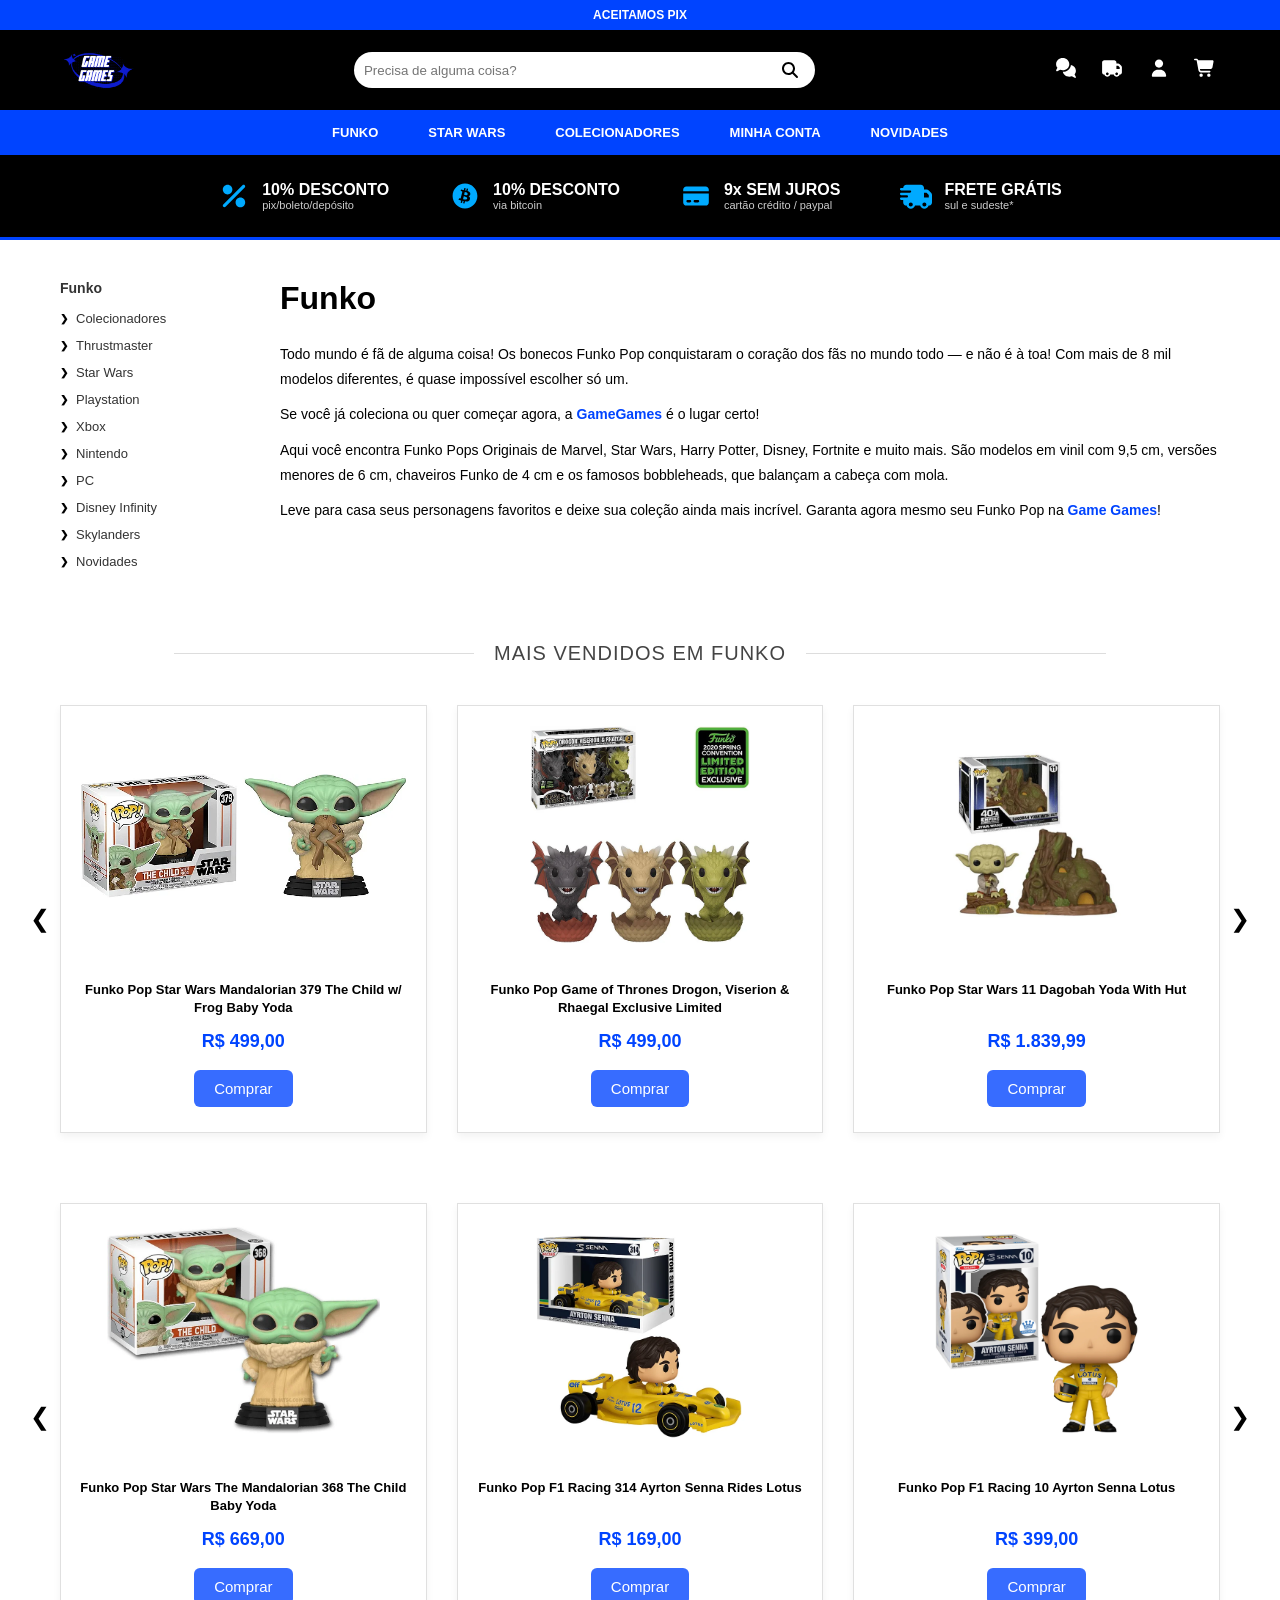
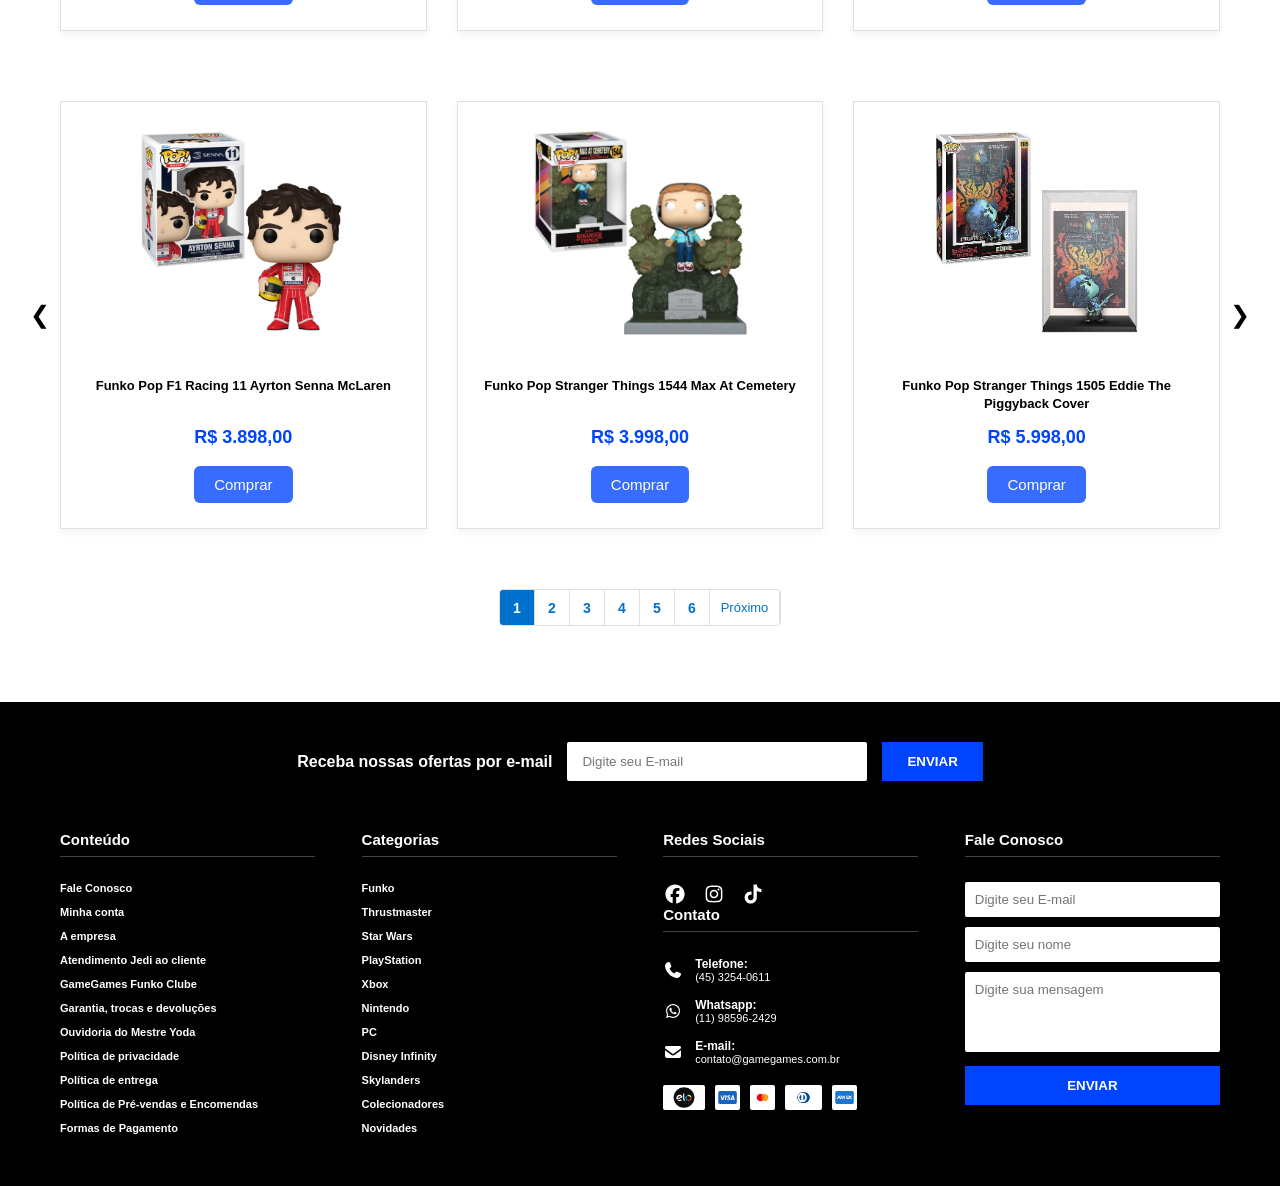
<file: funko.html>
<!DOCTYPE html>
<html lang="pt-br">
<head>
    <meta charset="UTF-8">
    <title>Game Games - Funko</title>
    <link rel="stylesheet" href="css/funko.css">
</head>
<body>

<header>
    <div class="info-topo">ACEITAMOS PIX</div>

    <div class="cabecalho-container">
        <img src="img/logo.png" width="70" height="40" alt="Logotipo GamesGames">

        <div class="caixa-busca">
            <input type="text" placeholder="Precisa de alguma coisa?">
            <img src="img/icons/magnifying-glass-solid-full.svg" alt="lupa de pesquisa" class="icone">
        </div>

        <div class="acoes-usuario">
            <img src="img/icons/comments-solid-full.svg" alt="ícone de comentários" class="icone">
            <img src="img/icons/truck-solid-full.svg" alt="ícone de entrega" class="icone">
            <img src="img/icons/user-solid-full.svg" alt="ícone de perfil de usuário" class="icone">
            <img src="img/icons/cart-shopping-solid-full.svg" alt="ícone de carrinho de compras" class="icone">
        </div>
    </div>

    <nav class="menu-navegacao">
        <ul>
            <li><a href="funko.html">FUNKO</a></li>
            <li><a href="starwars.html">STAR WARS</a></li>
            <li><a href="colecionadores.html">COLECIONADORES</a></li>
            <li><a href="minhaconta.html">MINHA CONTA</a></li>
            <li><a href="novidades.html">NOVIDADES</a></li>
        </ul>
    </nav>

    <section class="barra-beneficios">
        <div class="item-beneficio">
            <img src="img/icons/percent-solid-full.svg" alt="ícone de porcentagem" class="icone">
            <div>
                <strong>10% DESCONTO</strong>
                <p>pix/boleto/depósito</p>
            </div>
        </div>
        <div class="item-beneficio">
            <img src="img/icons/bitcoin-brands-solid-full.svg" alt="ícone do bitcoin" class="icone">
            <div>
                <strong>10% DESCONTO</strong>
                <p>via bitcoin</p>
            </div>
        </div>
        <div class="item-beneficio">
            <img src="img/icons/credit-card-solid-full.svg" alt="ícone de cartão de crédito" class="icone">
            <div>
                <strong>9x SEM JUROS</strong>
                <p>cartão crédito / paypal</p>
            </div>
        </div>
        <div class="item-beneficio">
            <img src="img/icons/truck-fast-solid-full.svg" alt="ícone de frete rápido" class="icone">
            <div>
                <strong>FRETE GRÁTIS</strong>
                <p>sul e sudeste*</p>
            </div>
        </div>
    </section>
</header>

<div class="conteudo-principal container-institucional">
    <div class="menu-lateral">
        <h3>Funko</h3>
        <ul>
            <li><span class="seta-lateral">❯</span> <a href="">Colecionadores</a></li>
            <li><span class="seta-lateral">❯</span> <a href="">Thrustmaster</a></li>
            <li><span class="seta-lateral">❯</span> <a href="">Star Wars</a></li>
            <li><span class="seta-lateral">❯</span> <a href="">Playstation</a></li>
            <li><span class="seta-lateral">❯</span> <a href="">Xbox</a></li>
            <li><span class="seta-lateral">❯</span> <a href="">Nintendo</a></li>
            <li><span class="seta-lateral">❯</span> <a href="">PC</a></li>
            <li><span class="seta-lateral">❯</span> <a href="">Disney Infinity</a></li>
            <li><span class="seta-lateral">❯</span> <a href="">Skylanders</a></li>
            <li><span class="seta-lateral">❯</span> <a href="">Novidades</a></li>
        </ul>
    </div>

    <section class="texto-institucional">
        <h1 class="titulo-destaque">Funko</h1>
        <p>Todo mundo é fã de alguma coisa! Os bonecos Funko Pop conquistaram o coração dos fãs no mundo todo — e não é à toa! Com mais de 8 mil modelos diferentes, é quase impossível escolher só um.</p>
        <p>Se você já coleciona ou quer começar agora, a <span class="palavra-azul">GameGames</span> é o lugar certo!</p>
        <p>Aqui você encontra Funko Pops Originais de Marvel, Star Wars, Harry Potter, Disney, Fortnite e muito mais. São modelos em vinil com 9,5 cm, versões menores de 6 cm, chaveiros Funko de 4 cm e os famosos bobbleheads, que balançam a cabeça com mola.</p>
        <p>Leve para casa seus personagens favoritos e deixe sua coleção ainda mais incrível. Garanta agora mesmo seu Funko Pop na <span class="palavra-azul">Game Games</span>!</p>
    </section>
</div>

<section class="conteudo-principal vitrine-secundaria">
    <div class="linha-titulo-secao">
        <hr class="linha-decorativa">
        <h2 class="titulo-secao">MAIS VENDIDOS EM FUNKO</h2>
        <hr class="linha-decorativa">
    </div>

    <div class="vitrine-wrapper">
        <button class="seta-vitrine seta-esquerda">❮</button>
        <div class="grade-produtos-tres">

            <div class="cartao-produto-limpo">
                <div class="imagem-produto-limpo">
                    <img src="img/img_funko/produtos/5.webp" alt="Funko Pop Star Wars Mandalorian 379 The Child com sapo">
                </div>
                <div class="info-produto-limpo">
                    <h3>Funko Pop Star Wars Mandalorian 379 The Child w/ Frog Baby Yoda</h3>
                    <p class="preco-unico">R$ 499,00</p>
                    <br>
                    <button class="btn-comprar">Comprar</button>
                </div>
            </div>

            <div class="cartao-produto-limpo">
                <div class="imagem-produto-limpo">
                    <img src="img/img_funko/produtos/6.webp" alt="Pack Funko Pop Game of Thrones Dragões Exclusivo">
                </div>
                <div class="info-produto-limpo">
                    <h3>Funko Pop Game of Thrones Drogon, Viserion & Rhaegal Exclusive Limited</h3>
                    <p class="preco-unico">R$ 499,00</p>
                    <br>
                    <button class="btn-comprar">Comprar</button>
                </div>
            </div>

            <div class="cartao-produto-limpo">
                <div class="imagem-produto-limpo">
                    <img src="img/img_funko/produtos/7.webp" alt="Funko Pop Star Wars Yoda em Dagobah com Cabana">
                </div>
                <div class="info-produto-limpo">
                    <h3>Funko Pop Star Wars 11 Dagobah Yoda With Hut</h3>
                    <p class="preco-unico">R$ 1.839,99</p>
                    <br>
                    <button class="btn-comprar">Comprar</button>
                </div>
            </div>

        </div>
        <button class="seta-vitrine seta-direita">❯</button>
    </div>
</section>

<section class="conteudo-principal vitrine-secundaria">
    <div class="vitrine-wrapper">
        <button class="seta-vitrine seta-esquerda">❮</button>
        <div class="grade-produtos-tres">

            <div class="cartao-produto-limpo">
                <div class="imagem-produto-limpo">
                    <img src="img/img_funko/produtos/8.webp" alt="Funko Pop Star Wars The Mandalorian 368 The Child">
                </div>
                <div class="info-produto-limpo">
                    <h3>Funko Pop Star Wars The Mandalorian 368 The Child Baby Yoda</h3>
                    <p class="preco-unico">R$ 669,00</p>
                    <br>
                    <button class="btn-comprar">Comprar</button>
                </div>
            </div>

            <div class="cartao-produto-limpo">
                <div class="imagem-produto-limpo">
                    <img src="img/img_funko/produtos/9.webp" alt="Funko Pop F1 Ayrton Senna Lotus">
                </div>
                <div class="info-produto-limpo">
                    <h3>Funko Pop F1 Racing 314 Ayrton Senna Rides Lotus</h3>
                    <p class="preco-unico">R$ 169,00</p>
                    <br>
                    <button class="btn-comprar">Comprar</button>
                </div>
            </div>

            <div class="cartao-produto-limpo">
                <div class="imagem-produto-limpo">
                    <img src="img/img_funko/produtos/10.webp" alt="Funko Pop F1 Ayrton Senna Lotus Clássica">
                </div>
                <div class="info-produto-limpo">
                    <h3>Funko Pop F1 Racing 10 Ayrton Senna Lotus</h3>
                    <p class="preco-unico">R$ 399,00</p>
                    <br>
                    <button class="btn-comprar">Comprar</button>
                </div>
            </div>

        </div>
        <button class="seta-vitrine seta-direita">❯</button>
    </div>
</section>

<section class="conteudo-principal vitrine-secundaria">
    <div class="vitrine-wrapper">
        <button class="seta-vitrine seta-esquerda">❮</button>
        <div class="grade-produtos-tres">

            <div class="cartao-produto-limpo">
                <div class="imagem-produto-limpo">
                    <img src="img/img_funko/produtos/11.webp" alt="Funko Pop F1 Ayrton Senna McLaren">
                </div>
                <div class="info-produto-limpo">
                    <h3>Funko Pop F1 Racing 11 Ayrton Senna McLaren</h3>
                    <p class="preco-unico">R$ 3.898,00</p>
                    <br>
                    <button class="btn-comprar">Comprar</button>
                </div>
            </div>

            <div class="cartao-produto-limpo">
                <div class="imagem-produto-limpo">
                    <img src="img/img_funko/produtos/12.webp" alt="Funko Pop Stranger Things Max no Cemitério">
                </div>
                <div class="info-produto-limpo">
                    <h3>Funko Pop Stranger Things 1544 Max At Cemetery</h3>
                    <p class="preco-unico">R$ 3.998,00</p>
                    <br>
                    <button class="btn-comprar">Comprar</button>
                </div>
            </div>

            <div class="cartao-produto-limpo">
                <div class="imagem-produto-limpo">
                    <img src="img/img_funko/produtos/13.webp" alt="Funko Pop Stranger Things Eddie Munson tocando guitarra">
                </div>
                <div class="info-produto-limpo">
                    <h3>Funko Pop Stranger Things 1505 Eddie The Piggyback Cover</h3>
                    <p class="preco-unico">R$ 5.998,00</p>
                    <br>
                    <button class="btn-comprar">Comprar</button>
                </div>
            </div>

        </div>
        <button class="seta-vitrine seta-direita">❯</button>
    </div>
</section>

<div class="conteudo-principal container-paginacao">
    <div class="paginacao">
        <a href="" class="pagina-item ativa">1</a>
        <a href="" class="pagina-item">2</a>
        <a href="" class="pagina-item">3</a>
        <a href="" class="pagina-item">4</a>
        <a href="" class="pagina-item">5</a>
        <a href="" class="pagina-item">6</a>
        <a href="" class="pagina-item proximo">Próximo</a>
    </div>
</div>
<br><br>

<footer class="rodape">
    <div class="ofertas-email">
        <strong>Receba nossas ofertas por e-mail</strong>
        <input type="email" placeholder="Digite seu E-mail">
        <button>ENVIAR</button>
    </div>

    <div class="informacoes-rodape">
        <div class="coluna">
            <h3>Conteúdo</h3>
            <ul>
                <li>Fale Conosco</li>
                <li>Minha conta</li>
                <li>A empresa</li>
                <li>Atendimento Jedi ao cliente</li>
                <li>GameGames Funko Clube</li>
                <li>Garantia, trocas e devoluções</li>
                <li>Ouvidoria do Mestre Yoda</li>
                <li>Política de privacidade</li>
                <li>Política de entrega</li>
                <li>Política de Pré-vendas e Encomendas</li>
                <li>Formas de Pagamento</li>
            </ul>
        </div>

        <div class="coluna">
            <h3>Categorias</h3>
            <ul>
                <li>Funko</li>
                <li>Thrustmaster</li>
                <li>Star Wars</li>
                <li>PlayStation</li>
                <li>Xbox</li>
                <li>Nintendo</li>
                <li>PC</li>
                <li>Disney Infinity</li>
                <li>Skylanders</li>
                <li>Colecionadores</li>
                <li>Novidades</li>
            </ul>
        </div>

        <div class="coluna">
            <h3>Redes Sociais</h3>
            <div class="redes-sociais">
                <img src="img/icons/facebook-brands-solid-full.svg" alt="ícone facebook" class="icone">
                <img src="img/icons/instagram-brands-solid-full.svg" alt="ícone instagram" class="icone">
                <img src="img/icons/tiktok-brands-solid-full.svg" alt="ícone tiktok" class="icone">
            </div>

            <h3 class="titulo-contato">Contato</h3>
            <div class="informacoes-contato">
                <div class="contato-item">
                    <img src="img/icons/phone-solid-full.svg" alt="ícone telefone" class="icone">
                    <div>
                        <strong>Telefone:</strong><br>
                        <span>(45) 3254-0611</span>
                    </div>
                </div>
                <div class="contato-item">
                    <img src="img/icons/whatsapp-brands-solid-full.svg" alt="ícone whatsapp" class="icone">
                    <div>
                        <strong>Whatsapp:</strong><br>
                        <span>(11) 98596-2429</span>
                    </div>
                </div>
                <div class="contato-item">
                    <img src="img/icons/envelope-solid-full.svg" alt="ícone envelope" class="icone">
                    <div>
                        <strong>E-mail:</strong><br>
                        <span>contato@gamegames.com.br</span>
                    </div>
                </div>
            </div>

            <div class="pagamentos">
                <div class="cartoes">
                    <img src="img/elo.png" alt="Cartão Elo">
                    <img src="img/visa.png" alt="Cartão Visa">
                    <img src="img/mastercard.png" alt="Cartão Mastercard">
                    <img src="img/diners.png" alt="Cartão Diners">
                    <img src="img/amex.png" alt="Cartão Amex">
                </div>
            </div>
        </div>

        <div class="coluna">
            <h3>Fale Conosco</h3>
            <input type="email" class="input-rodape" placeholder="Digite seu E-mail">
            <input type="text" class="input-rodape" placeholder="Digite seu nome">
            <textarea class="mensagem-rodape" placeholder="Digite sua mensagem"></textarea>
            <button class="enviar-rodape">ENVIAR</button>
        </div>
    </div>
</footer>

</body>
</html>
</file>
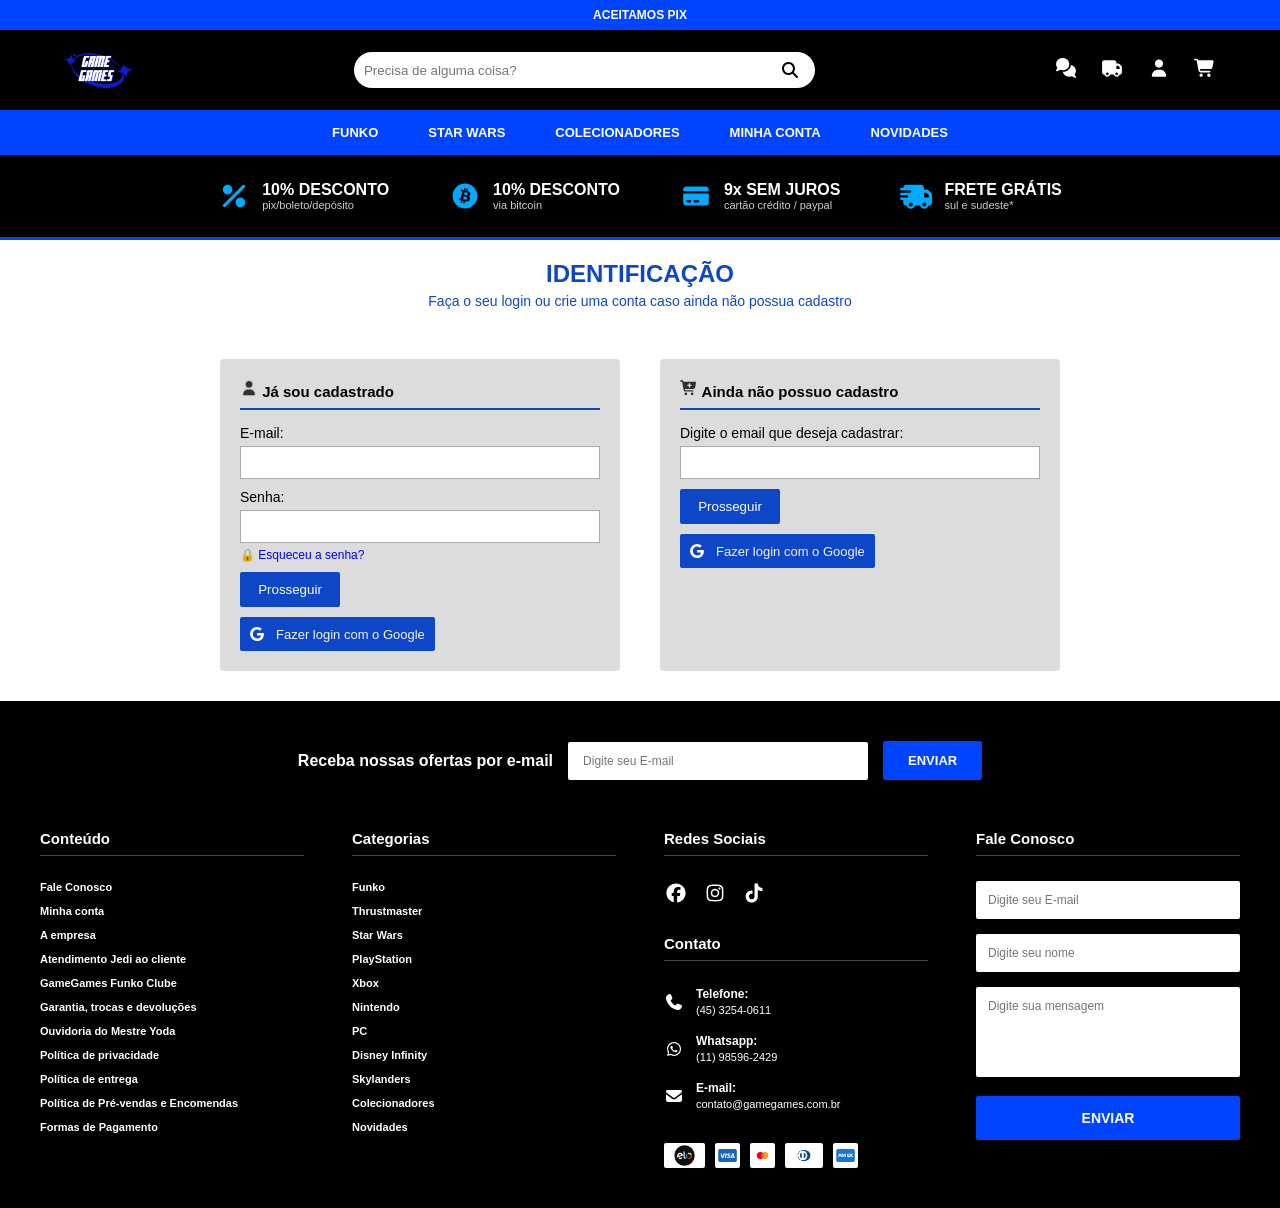
<file: minhaconta.html>
<!DOCTYPE html>
<html lang="pt-br">
<head>
    <meta charset="UTF-8">
    <title>GameGames - Loja de Colecionáveis</title>
    <link rel="stylesheet" href="css/minhaconta.css">
</head>
<body>
<header>
    <div class="topo">ACEITAMOS PIX</div>

    <div class="cabecalho-container">

        <img src="img/logo.png" width="70" height="40" alt="Logo GamesGames">

        <div class="caixinha">
            <input type="text" placeholder="Precisa de alguma coisa?">
            <img src="img/icons/magnifying-glass-solid-full.svg" alt="search" class="icon">
        </div>

        <div class="icons">
            <img src="img/icons/comments-solid-full.svg" alt="comments" class="icon">
            <img src="img/icons/truck-solid-full.svg" alt="truck" class="icon">
            <img src="img/icons/user-solid-full.svg" alt="user" class="icon">
            <img src="img/icons/cart-shopping-solid-full.svg" alt="shopping-cart" class="icon">
        </div>
    </div>

    <nav class="nav-menu">
        <ul>
            <li><a href="index.html">FUNKO</a></li>
            <li><a href="starwars.html">STAR WARS</a></li>
            <li><a href="colecionadores.html">COLECIONADORES</a></li>
            <li><a href="minhaconta.html">MINHA CONTA</a></li>
            <li><a href="novidades.html">NOVIDADES</a></li>
        </ul>
    </nav>

    <section class="beneficios">
        <div class="beneficios-item">
            <img src="img/icons/percent-solid-full.svg" alt="percent" class="icon">
            <div>
                <strong>10% DESCONTO</strong>
                <p>pix/boleto/depósito</p>
            </div>
        </div>
        <div class="beneficios-item">
            <img src="img/icons/bitcoin-brands-solid-full.svg" alt="bitcoin" class="icon">
            <div>
                <strong>10% DESCONTO</strong>
                <p>via bitcoin</p>
            </div>
        </div>
        <div class="beneficios-item">
            <img src="img/icons/credit-card-solid-full.svg" alt="credit-card" class="icon">
            <div>
                <strong>9x SEM JUROS</strong>
                <p>cartão crédito / paypal</p>
            </div>
        </div>
        <div class="beneficios-item">
            <img src="img/icons/truck-fast-solid-full.svg" alt="shipping-fast" class="icon">
            <div>
                <strong>FRETE GRÁTIS</strong>
                <p>sul e sudeste*</p>
            </div>
        </div>
    </section>
</header>

<section class="titulo">
    <h2>IDENTIFICAÇÃO</h2>
    <p>Faça o seu login ou crie uma conta caso ainda não possua cadastro</p>
</section>


<section class="login-area">


    <div class="card">
        <h3><img src="img/icons/image.png" alt="user" class="icon"> Já sou cadastrado</h3>

        <label>E-mail:</label>
        <input type="email">

        <label>Senha:</label>
        <input type="password">

        <a class="link"> 🔒 Esqueceu a senha?</a>

        <button>Prosseguir</button>

        <div class="google">
            <img src="img/icons/google-brands-solid-full.svg" alt="google" class="icon"> Fazer login com o Google
        </div>
    </div>


    <div class="card">
        <h3><img src="img/icons/cart-plus-solid-full-black.svg" alt="cart-shopping" class="icon"> Ainda não possuo cadastro</h3>

        <label>Digite o email que deseja cadastrar:</label>
        <input type="email">

        <a href="cadastro.html">
            <button>Prosseguir</button>
        </a>

        <div class="google">
            <img src="img/icons/google-brands-solid-full.svg" alt="google" class="icon"> Fazer login com o Google
        </div>
    </div>

</section>

<footer class="rodape">

    <div class="ofertas-email">
        <strong>Receba nossas ofertas por e-mail</strong>
        <input type="email" placeholder="Digite seu E-mail">
        <button>ENVIAR</button>
    </div>

    <div class="informacao-footer">

        <div class="coluna">
            <h3>Conteúdo</h3>
            <ul>
                <li>Fale Conosco</li>
                <li>Minha conta</li>
                <li>A empresa</li>
                <li>Atendimento Jedi ao cliente</li>
                <li>GameGames Funko Clube</li>
                <li>Garantia, trocas e devoluções</li>
                <li>Ouvidoria do Mestre Yoda</li>
                <li>Política de privacidade</li>
                <li>Política de entrega</li>
                <li>Política de Pré-vendas e Encomendas</li>
                <li>Formas de Pagamento</li>
            </ul>
        </div>

        <div class="coluna">
            <h3>Categorias</h3>
            <ul>
                <li>Funko</li>
                <li>Thrustmaster</li>
                <li>Star Wars</li>
                <li>PlayStation</li>
                <li>Xbox</li>
                <li>Nintendo</li>
                <li>PC</li>
                <li>Disney Infinity</li>
                <li>Skylanders</li>
                <li>Colecionadores</li>
                <li>Novidades</li>
            </ul>
        </div>

        <div class="coluna">
            <h3>Redes Sociais</h3>
            <div class="redes-sociais">
                <img src="img/icons/facebook-brands-solid-full.svg" alt="facebook" class="icon">
                <img src="img/icons/instagram-brands-solid-full.svg" alt="instagram" class="icon">
                <img src="img/icons/tiktok-brands-solid-full.svg" alt="tiktok" class="icon">
            </div>

            <h3 class="titulo-contato">Contato</h3>
            <div class="informacoes-contato">
                <div class="contato-elemento">
                    <img src="img/icons/phone-solid-full.svg" alt="phone" class="icon">
                    <div>
                        <strong>Telefone:</strong><br>
                        <span>(45) 3254-0611</span>
                    </div>
                </div>
                <div class="contato-elemento">
                    <img src="img/icons/whatsapp-brands-solid-full.svg" alt="whatsapp" class="icon">
                    <div>
                        <strong>Whatsapp:</strong><br>
                        <span>(11) 98596-2429</span>
                    </div>
                </div>
                <div class="contato-elemento">
                    <img src="img/icons/envelope-solid-full.svg" alt="envelope" class="icon">
                    <div>
                        <strong>E-mail:</strong><br>
                        <span>contato@gamegames.com.br</span>
                    </div>
                </div>
            </div>

            <div class="pagamentos">
                <div class="cartoes">
                    <img src="img/elo.png" alt="Elo">
                    <img src="img/visa.png" alt="Visa">
                    <img src="img/mastercard.png" alt="Mastercard">
                    <img src="img/diners.png" alt="Diners">
                    <img src="img/amex.png" alt="Amex">
                </div>
            </div>
        </div>

        <div class="coluna">
            <h3>Fale Conosco</h3>
            <input type="email" class="input-footer" placeholder="Digite seu E-mail">
            <input type="text" class="input-footer" placeholder="Digite seu nome">
            <textarea class="mensagem-footer" placeholder="Digite sua mensagem"></textarea>
            <button class="enviar-footer">ENVIAR</button>
        </div>

    </div>
</footer>

</body>
</html>
</file>
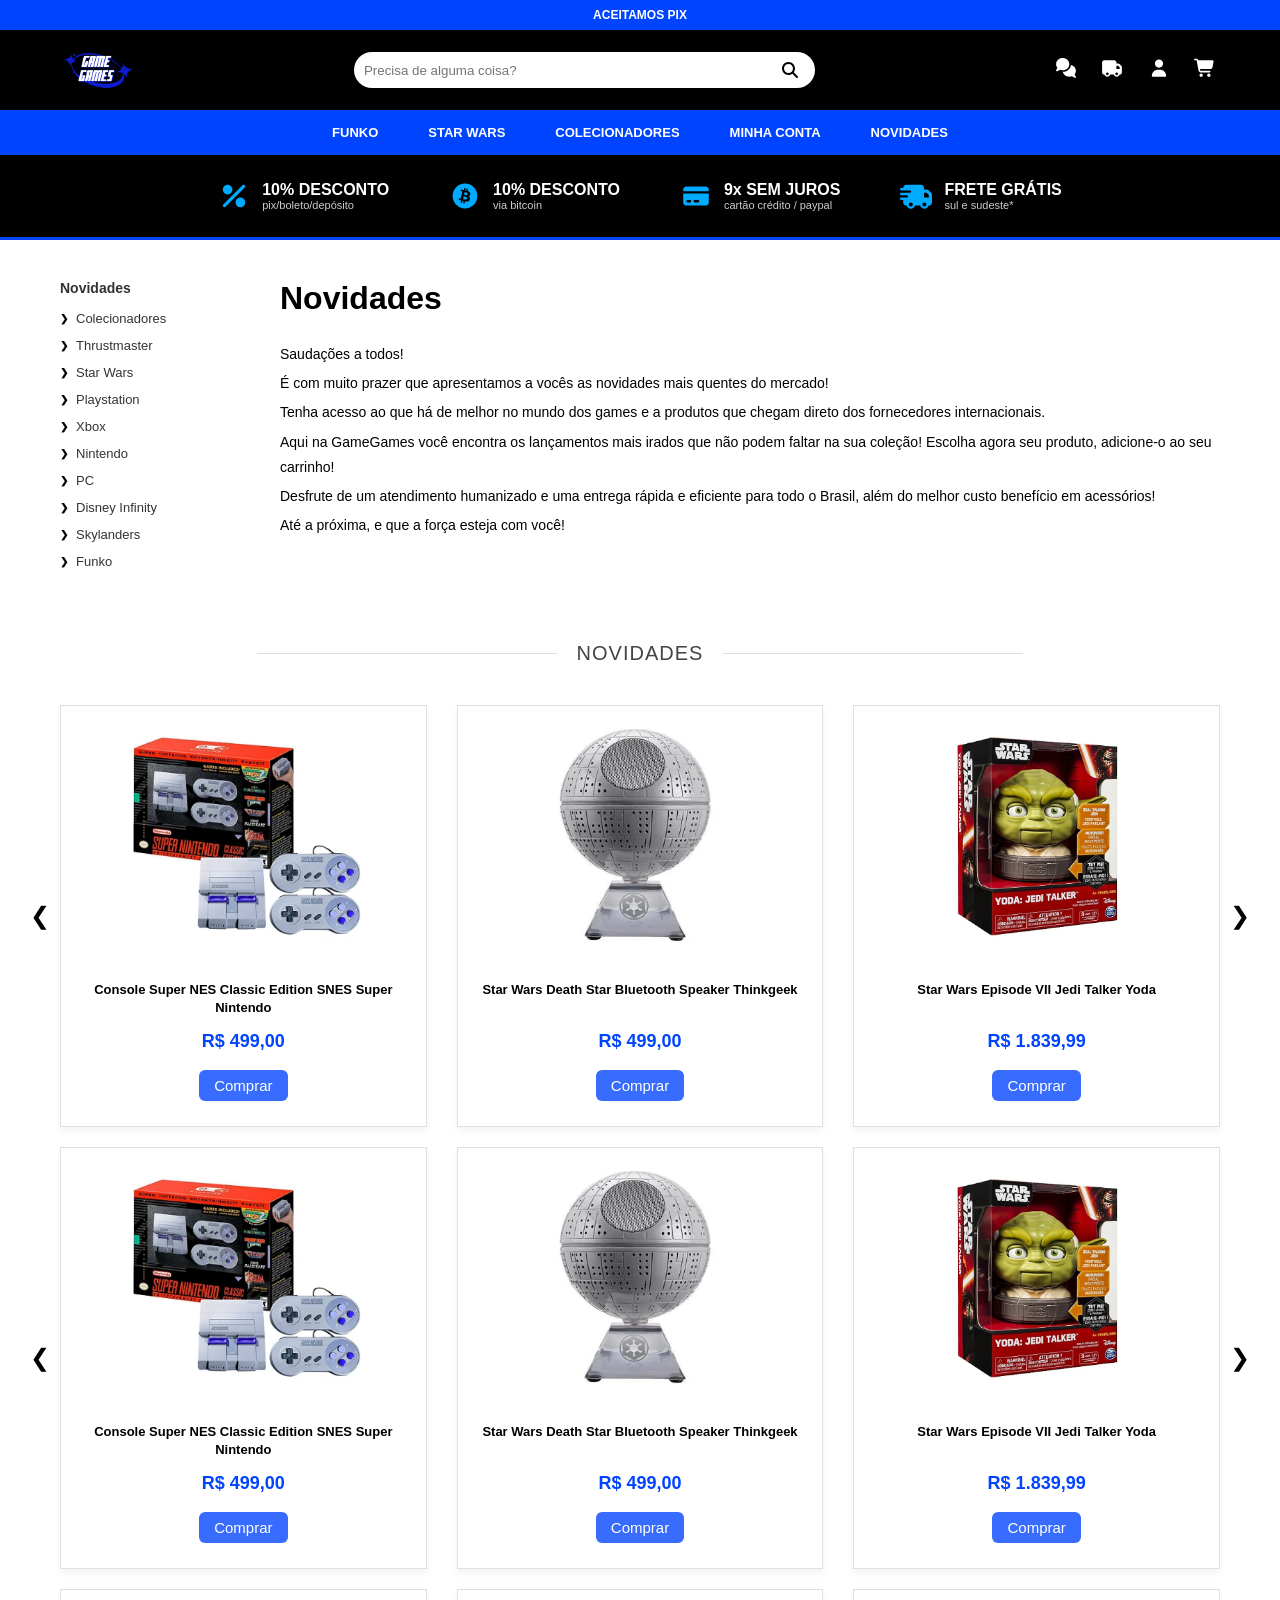
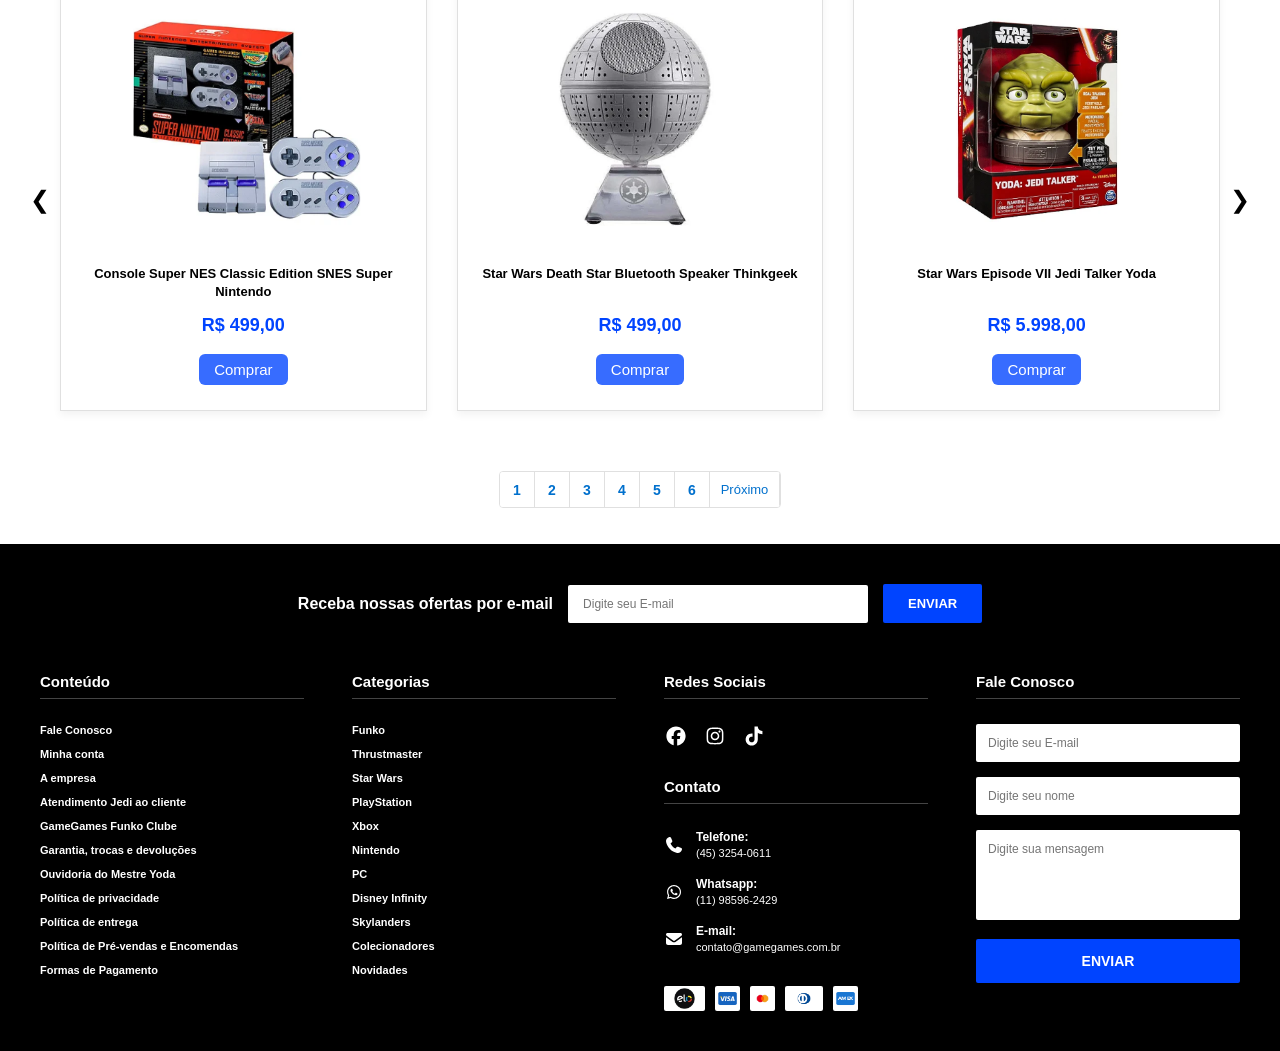
<file: novidades.html>
<!DOCTYPE html>
<html lang="pt-br">
<head>
    <meta charset="UTF-8">
    <title>Game Games - Novidades</title>
    <link rel="stylesheet" href="css/novidades.css">
</head>
<body>

<header>
    <div class="info-topo">ACEITAMOS PIX</div>

    <div class="cabecalho-container">

        <img src="img/logo.png" width="70" height="40" alt="Logotipo GamesGames">

        <div class="caixa-busca">
            <input type="text" placeholder="Precisa de alguma coisa?">
            <img src="img/icons/magnifying-glass-solid-full.svg" alt="lupa de busca" class="icone">
        </div>

        <div class="acoes-usuario">
            <img src="img/icons/comments-solid-full.svg" alt="comentários" class="icone">
            <img src="img/icons/truck-solid-full.svg" alt="caminhão de entrega" class="icone">
            <img src="img/icons/user-solid-full.svg" alt="perfil do usuário" class="icone">
            <img src="img/icons/cart-shopping-solid-full.svg" alt="carrinho de compras" class="icone">
        </div>
    </div>

    <nav class="menu-navegacao">
        <ul>
            <li><a href="index.html">FUNKO</a></li>
            <li><a href="starwars.html">STAR WARS</a></li>
            <li><a href="colecionadores.html">COLECIONADORES</a></li>
            <li><a href="minhaconta.html">MINHA CONTA</a></li>
            <li><a href="novidades.html">NOVIDADES</a></li>
        </ul>
    </nav>

    <section class="barra-beneficios">
        <div class="item-beneficio">
            <img src="img/icons/percent-solid-full.svg" alt="ícone de porcentagem" class="icone">
            <div>
                <strong>10% DESCONTO</strong>
                <p>pix/boleto/depósito</p>
            </div>
        </div>
        <div class="item-beneficio">
            <img src="img/icons/bitcoin-brands-solid-full.svg" alt="ícone de bitcoin" class="icone">
            <div>
                <strong>10% DESCONTO</strong>
                <p>via bitcoin</p>
            </div>
        </div>
        <div class="item-beneficio">
            <img src="img/icons/credit-card-solid-full.svg" alt="ícone de cartão de crédito" class="icone">
            <div>
                <strong>9x SEM JUROS</strong>
                <p>cartão crédito / paypal</p>
            </div>
        </div>
        <div class="item-beneficio">
            <img src="img/icons/truck-fast-solid-full.svg" alt="ícone de frete rápido" class="icone">
            <div>
                <strong>FRETE GRÁTIS</strong>
                <p>sul e sudeste*</p>
            </div>
        </div>
    </section>
</header>

<div class="conteudo-principal container-institucional">
    <div class="menu-lateral">
        <h3>Novidades</h3>
        <ul>
            <li><span class="seta-lateral">❯</span> <a href="">Colecionadores</a></li>
            <li><span class="seta-lateral">❯</span> <a href="">Thrustmaster</a></li>
            <li><span class="seta-lateral">❯</span> <a href="">Star Wars</a></li>
            <li><span class="seta-lateral">❯</span> <a href="">Playstation</a></li>
            <li><span class="seta-lateral">❯</span> <a href="">Xbox</a></li>
            <li><span class="seta-lateral">❯</span> <a href="">Nintendo</a></li>
            <li><span class="seta-lateral">❯</span> <a href="">PC</a></li>
            <li><span class="seta-lateral">❯</span> <a href="">Disney Infinity</a></li>
            <li><span class="seta-lateral">❯</span> <a href="">Skylanders</a></li>
            <li><span class="seta-lateral">❯</span> <a href="">Funko</a></li>
        </ul>
    </div>

    <section class="texto-institucional">
        <h1 class="titulo-destaque">Novidades</h1>
        <p>Saudações a todos!</p>
        <p>É com muito prazer que apresentamos a vocês as novidades mais quentes do mercado!</p>
        <p>Tenha acesso ao que há de melhor no mundo dos games e a produtos que chegam direto dos fornecedores internacionais.</p>
        <p>Aqui na GameGames você encontra os lançamentos mais irados que não podem faltar na sua coleção! Escolha agora seu produto, adicione-o ao seu carrinho!</p>
        <p>Desfrute de um atendimento humanizado e uma entrega rápida e eficiente para todo o Brasil, além do melhor custo benefício em acessórios!</p>
        <p>Até a próxima, e que a força esteja com você!</p>
    </section>

</div>

<section class="conteudo-principal vitrine-secundaria">

    <div class="linha-titulo-secao">
        <hr class="linha-decorativa">
        <h2 class="titulo-secao">NOVIDADES</h2>
        <hr class="linha-decorativa">
    </div>

    <div class="vitrine-wrapper">

        <button class="seta-vitrine seta-esquerda">❮</button>

        <div class="grade-produtos-tres">

            <div class="cartao-produto-limpo">
                <div class="imagem-produto-limpo">
                    <img src="img/img_novidades/foto1.png" alt="Boneco Funko Pop Star Wars número 390">
                </div>
                <div class="info-produto-limpo">
                    <h3>Console Super NES Classic Edition SNES Super Nintendo</h3>
                    <p class="preco-unico">R$ 499,00</p>
                    <br>
                    <button class="btn-comprar">Comprar</button>
                </div>
            </div>

            <div class="cartao-produto-limpo">
                <div class="imagem-produto-limpo">
                    <img src="img/img_novidades/foto2.png" alt="Tigela Cereal Zumbi">
                </div>
                <div class="info-produto-limpo">
                    <h3>Star Wars Death Star Bluetooth Speaker Thinkgeek</h3>
                    <p class="preco-unico">R$ 499,00</p>
                    <br>
                    <button class="btn-comprar">Comprar</button>
                </div>
            </div>

            <div class="cartao-produto-limpo">
                <div class="imagem-produto-limpo">
                    <img src="img/img_novidades/foto3.png" alt="Punho do Homem de Ferro">
                </div>
                <div class="info-produto-limpo">
                    <h3>Star Wars Episode VII Jedi Talker Yoda</h3>
                    <p class="preco-unico">R$ 1.839,99</p>
                    <br>
                    <button class="btn-comprar">Comprar</button>
                </div>
            </div>

        </div>

        <button class="seta-vitrine seta-direita">❯</button>
    </div>

    <div class="vitrine-wrapper">

        <button class="seta-vitrine seta-esquerda">❮</button>

        <div class="grade-produtos-tres">

            <div class="cartao-produto-limpo">
                <div class="imagem-produto-limpo">
                    <img src="img/img_novidades/foto1.png" alt="Boneco Funko Pop Star Wars número 390">
                </div>
                <div class="info-produto-limpo">
                    <h3>Console Super NES Classic Edition SNES Super Nintendo</h3>
                    <p class="preco-unico">R$ 499,00</p>
                    <br>
                    <button class="btn-comprar">Comprar</button>
                </div>
            </div>

            <div class="cartao-produto-limpo">
                <div class="imagem-produto-limpo">
                    <img src="img/img_novidades/foto2.png" alt="Tigela Cereal Zumbi">
                </div>
                <div class="info-produto-limpo">
                    <h3>Star Wars Death Star Bluetooth Speaker Thinkgeek</h3>
                    <p class="preco-unico">R$ 499,00</p>
                    <br>
                    <button class="btn-comprar">Comprar</button>
                </div>
            </div>

            <div class="cartao-produto-limpo">
                <div class="imagem-produto-limpo">
                    <img src="img/img_novidades/foto3.png" alt="Punho do Homem de Ferro">
                </div>
                <div class="info-produto-limpo">
                    <h3>Star Wars Episode VII Jedi Talker Yoda</h3>
                    <p class="preco-unico">R$ 1.839,99</p>
                    <br>
                    <button class="btn-comprar">Comprar</button>
                </div>
            </div>

        </div>

        <button class="seta-vitrine seta-direita">❯</button>
    </div>


    <div class="vitrine-wrapper">

        <button class="seta-vitrine seta-esquerda">❮</button>

        <div class="grade-produtos-tres">

            <div class="cartao-produto-limpo">
                <div class="imagem-produto-limpo">
                    <img src="img/img_novidades/foto1.png" alt="Boneco Funko Pop Star Wars número 390">
                </div>
                <div class="info-produto-limpo">
                    <h3>Console Super NES Classic Edition SNES Super Nintendo</h3>
                    <p class="preco-unico">R$ 499,00</p>
                    <br>
                    <button class="btn-comprar">Comprar</button>
                </div>
            </div>

            <div class="cartao-produto-limpo">
                <div class="imagem-produto-limpo">
                    <img src="img/img_novidades/foto2.png" alt="Tigela Cereal Zumbi">
                </div>
                <div class="info-produto-limpo">
                    <h3>Star Wars Death Star Bluetooth Speaker Thinkgeek</h3>
                    <p class="preco-unico">R$ 499,00</p>
                    <br>
                    <button class="btn-comprar">Comprar</button>
                </div>
            </div>

            <div class="cartao-produto-limpo">
                <div class="imagem-produto-limpo">
                    <img src="img/img_novidades/foto3.png" alt="Assassins Creed Odyssey Medusa Edition PS4">
                </div>
                <div class="info-produto-limpo">
                    <h3>Star Wars Episode VII Jedi Talker Yoda</h3>
                    <p class="preco-unico">R$ 5.998,00</p>
                    <br>
                    <button class="btn-comprar">Comprar</button>
                </div>
            </div>

        </div>

        <button class="seta-vitrine seta-direita">❯</button>
    </div>
</section>



<div class="conteudo-principal container-paginacao">
    <div class="paginacao">
        <a href="" class="pagina-item ativa">1</a>
        <a href="" class="pagina-item">2</a>
        <a href="" class="pagina-item">3</a>
        <a href="" class="pagina-item">4</a>
        <a href="" class="pagina-item">5</a>
        <a href="" class="pagina-item">6</a>
        <a href="" class="pagina-item proximo">Próximo</a>
    </div>
</div>
<BR><BR>

<footer class="rodape">

    <div class="ofertas-email">
        <strong>Receba nossas ofertas por e-mail</strong>
        <input type="email" placeholder="Digite seu E-mail">
        <button>ENVIAR</button>
    </div>

    <div class="informacoes-rodape">

        <div class="coluna">
            <h3>Conteúdo</h3>
            <ul>
                <li>Fale Conosco</li>
                <li>Minha conta</li>
                <li>A empresa</li>
                <li>Atendimento Jedi ao cliente</li>
                <li>GameGames Funko Clube</li>
                <li>Garantia, trocas e devoluções</li>
                <li>Ouvidoria do Mestre Yoda</li>
                <li>Política de privacidade</li>
                <li>Política de entrega</li>
                <li>Política de Pré-vendas e Encomendas</li>
                <li>Formas de Pagamento</li>
            </ul>
        </div>

        <div class="coluna">
            <h3>Categorias</h3>
            <ul>
                <li>Funko</li>
                <li>Thrustmaster</li>
                <li>Star Wars</li>
                <li>PlayStation</li>
                <li>Xbox</li>
                <li>Nintendo</li>
                <li>PC</li>
                <li>Disney Infinity</li>
                <li>Skylanders</li>
                <li>Colecionadores</li>
                <li>Novidades</li>
            </ul>
        </div>

        <div class="coluna">
            <h3>Redes Sociais</h3>
            <div class="redes-sociais">
                <img src="img/icons/facebook-brands-solid-full.svg" alt="ícone facebook" class="icone">
                <img src="img/icons/instagram-brands-solid-full.svg" alt="ícone instagram" class="icone">
                <img src="img/icons/tiktok-brands-solid-full.svg" alt="ícone tiktok" class="icone">
            </div>

            <h3 class="titulo-contato">Contato</h3>
            <div class="informacoes-contato">
                <div class="contato-item">
                    <img src="img/icons/phone-solid-full.svg" alt="ícone telefone" class="icone">
                    <div>
                        <strong>Telefone:</strong><br>
                        <span>(45) 3254-0611</span>
                    </div>
                </div>
                <div class="contato-item">
                    <img src="img/icons/whatsapp-brands-solid-full.svg" alt="ícone whatsapp" class="icone">
                    <div>
                        <strong>Whatsapp:</strong><br>
                        <span>(11) 98596-2429</span>
                    </div>
                </div>
                <div class="contato-item">
                    <img src="img/icons/envelope-solid-full.svg" alt="ícone envelope de e-mail" class="icone">
                    <div>
                        <strong>E-mail:</strong><br>
                        <span>contato@gamegames.com.br</span>
                    </div>
                </div>
            </div>

            <div class="pagamentos">
                <div class="cartoes">
                    <img src="img/elo.png" alt="Cartão Elo">
                    <img src="img/visa.png" alt="Cartão Visa">
                    <img src="img/mastercard.png" alt="Cartão Mastercard">
                    <img src="img/diners.png" alt="Cartão Diners">
                    <img src="img/amex.png" alt="Cartão Amex">
                </div>
            </div>
        </div>

        <div class="coluna">
            <h3>Fale Conosco</h3>
            <input type="email" class="input-rodape" placeholder="Digite seu E-mail">
            <input type="text" class="input-rodape" placeholder="Digite seu nome">
            <textarea class="mensagem-rodape" placeholder="Digite sua mensagem"></textarea>
            <button class="enviar-rodape">ENVIAR</button>
        </div>

    </div>
</footer>

</body>
</html>
</file>
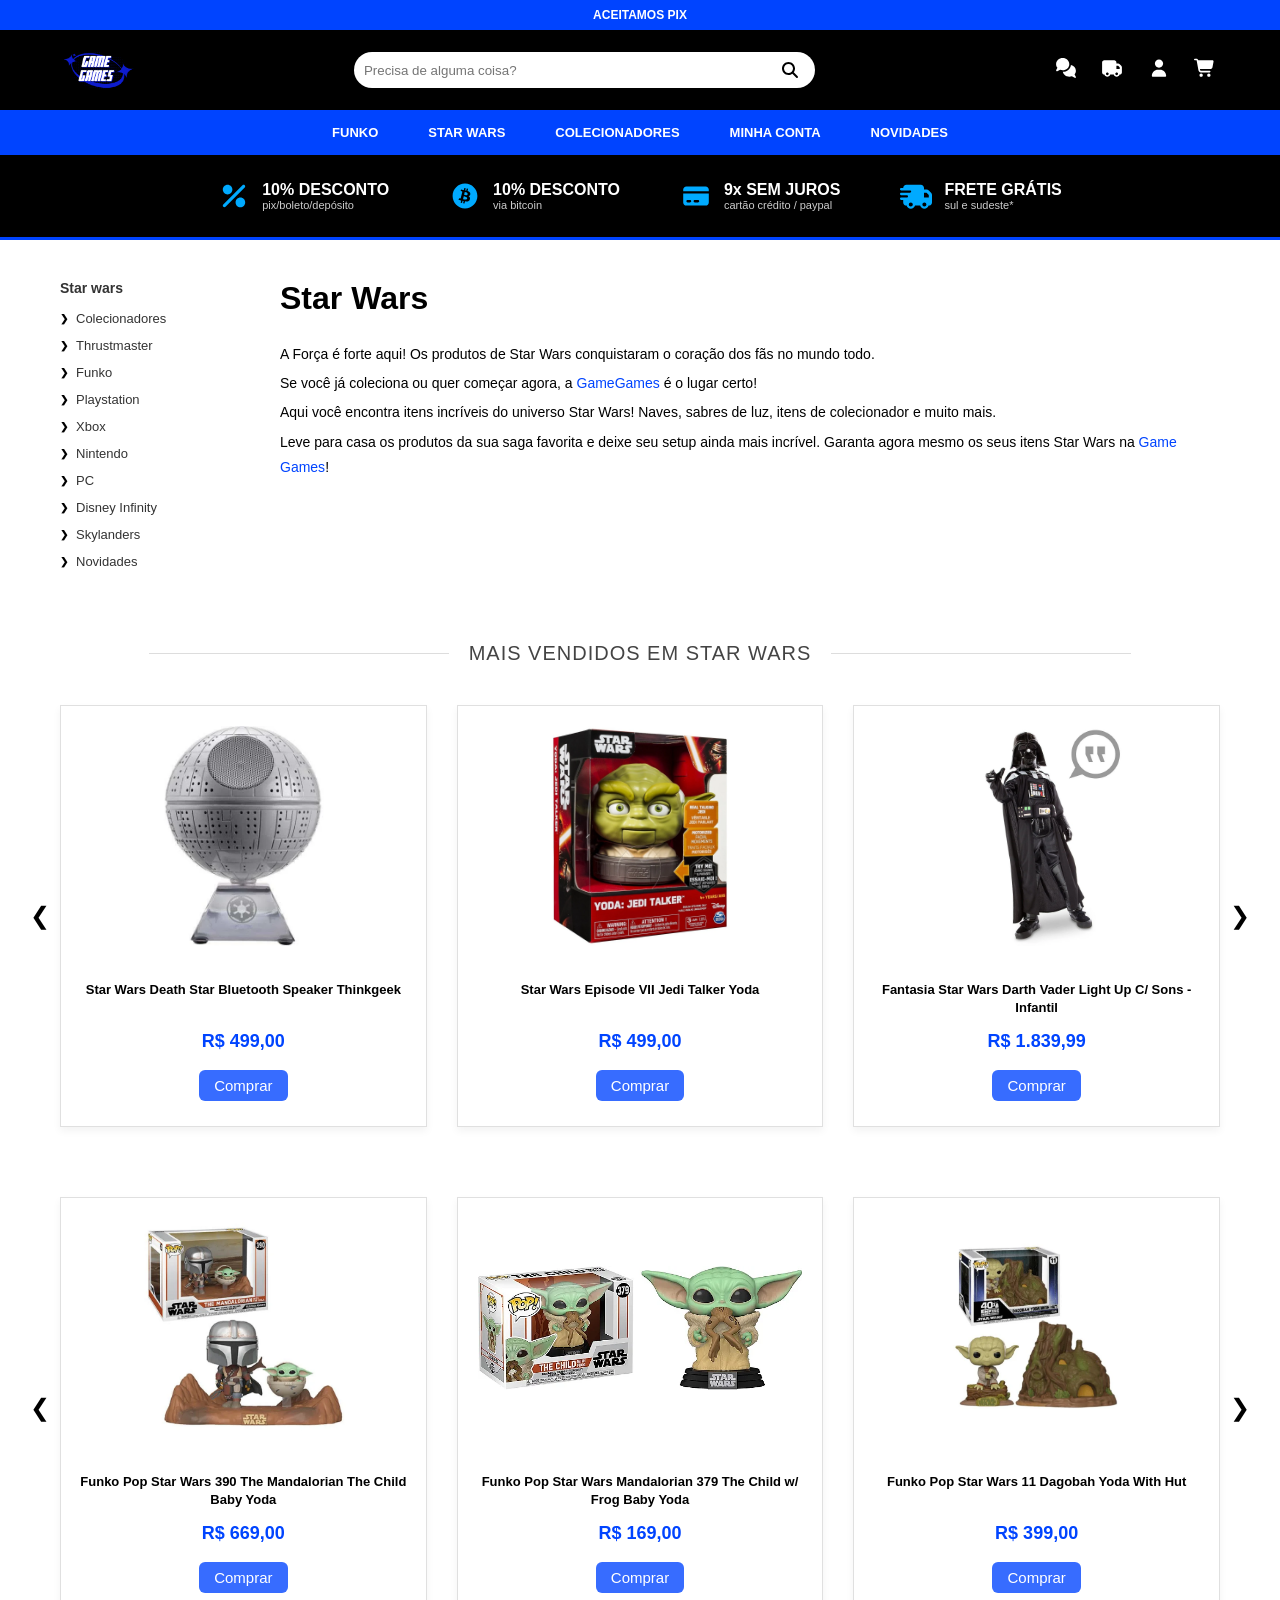
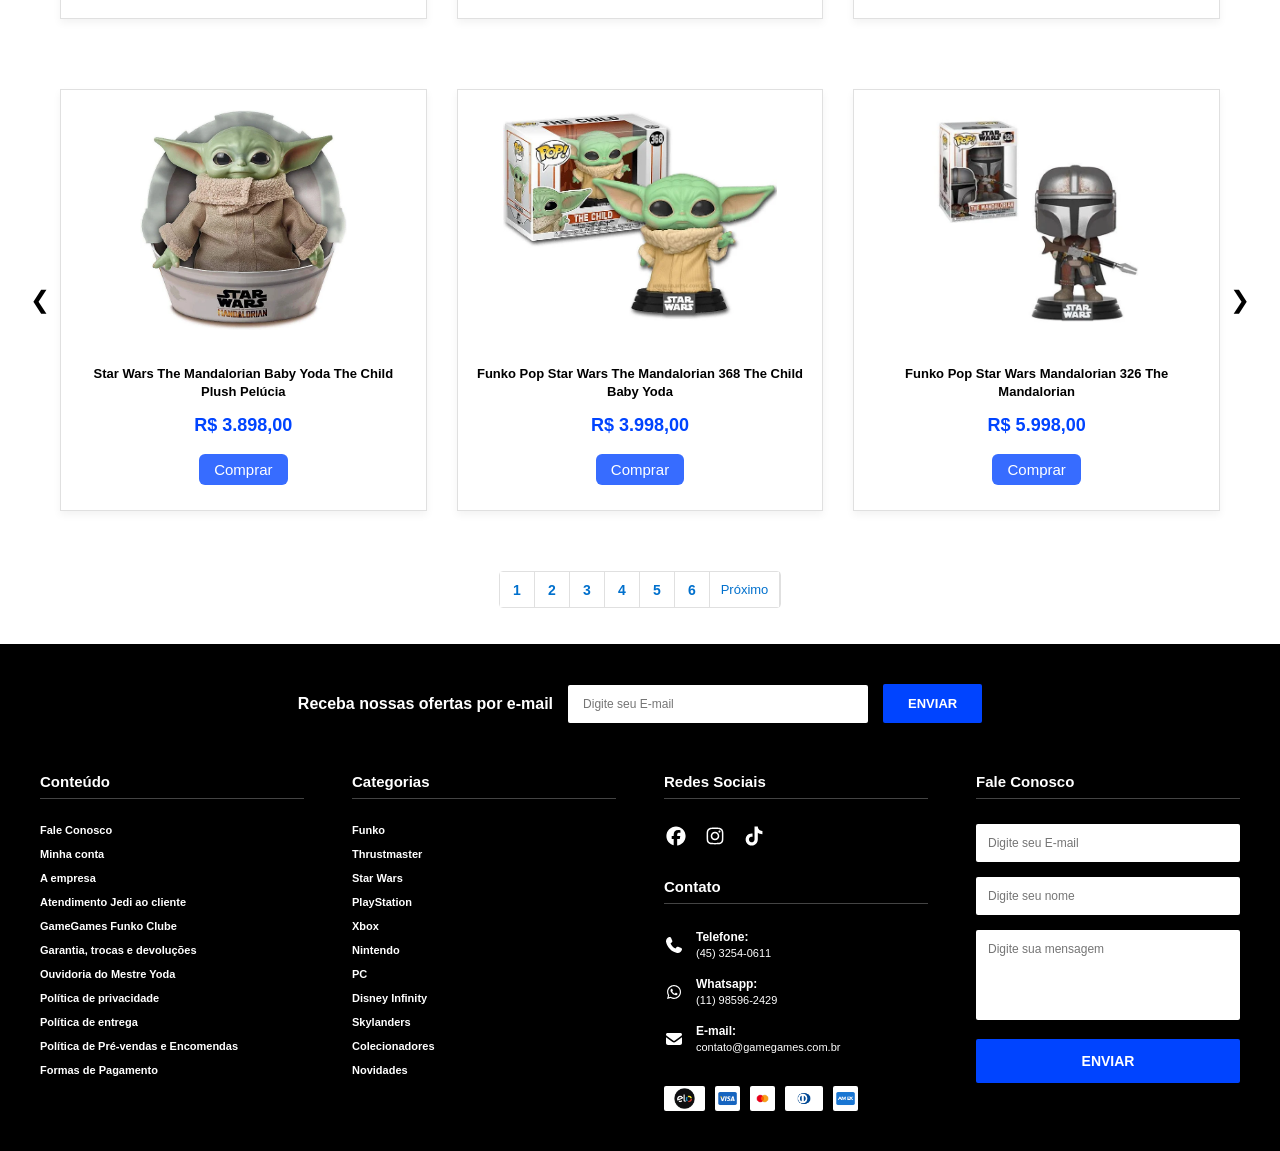
<file: starwars.html>
<!DOCTYPE html>
<html lang="pt-br">
<head>
    <meta charset="UTF-8">
    <title>Game Games - Starwars</title>
    <link rel="stylesheet" href="css/starwars.css">
    </head>
<body>

<header>
    <div class="topo-aviso">ACEITAMOS PIX</div>

    <div class="cabecalho-principal">

        <img src="img/logo.png" width="70" height="40" alt="Logo GamesGames">


        <div class="caixa-busca">
            <input type="text" placeholder="Precisa de alguma coisa?">
            <img src="img/icons/magnifying-glass-solid-full.svg" alt="search" class="icon">
        </div>

        <div class="acoes-usuario">
            <img src="img/icons/comments-solid-full.svg" alt="comments" class="icon">
            <img src="img/icons/truck-solid-full.svg" alt="truck" class="icon">
            <img src="img/icons/user-solid-full.svg" alt="user" class="icon">
            <img src="img/icons/cart-shopping-solid-full.svg" alt="shopping-cart" class="icon">
        </div>
    </div>

    <nav class="menu-topo">
        <ul>
            <li><a href="index.html">FUNKO</a></li>
            <li><a href="starwars.html">STAR WARS</a></li>
            <li><a href="colecionadores.html">COLECIONADORES</a></li>
            <li><a href="minhaconta.html">MINHA CONTA</a></li>
            <li><a href="novidades.html">NOVIDADES</a></li>
        </ul>
    </nav>

    <section class="barra-beneficios">
        <div class="item-beneficio">
            <img src="img/icons/percent-solid-full.svg" alt="percent" class="icon">
            <div>
                <strong>10% DESCONTO</strong>
                <p>pix/boleto/depósito</p>
            </div>
        </div>
        <div class="item-beneficio">
            <img src="img/icons/bitcoin-brands-solid-full.svg" alt="bitcoin" class="icon">
            <div>
                <strong>10% DESCONTO</strong>
                <p>via bitcoin</p>
            </div>
        </div>
        <div class="item-beneficio">
            <img src="img/icons/credit-card-solid-full.svg" alt="credit-card" class="icon">
            <div>
                <strong>9x SEM JUROS</strong>
                <p>cartão crédito / paypal</p>
            </div>
        </div>
        <div class="item-beneficio">
            <img src="img/icons/truck-fast-solid-full.svg" alt="shipping-fast" class="icon">
            <div>
                <strong>FRETE GRÁTIS</strong>
                <p>sul e sudeste*</p>
            </div>
        </div>
    </section>
</header>


<!--Menu lateral-->

<div class="container container-institucional">
    <div class="menu-lateral">
        <h3>Star wars</h3>
        <ul>
            <li><span class="seta-lateral">❯</span> <a href="">Colecionadores</a></li>
            <li><span class="seta-lateral">❯</span> <a href="">Thrustmaster</a></li>
            <li><span class="seta-lateral">❯</span> <a href="">Funko</a></li>
            <li><span class="seta-lateral">❯</span> <a href="">Playstation</a></li>
            <li><span class="seta-lateral">❯</span> <a href="">Xbox</a></li>
            <li><span class="seta-lateral">❯</span> <a href="">Nintendo</a></li>
            <li><span class="seta-lateral">❯</span> <a href="">PC</a></li>
            <li><span class="seta-lateral">❯</span> <a href="">Disney Infinity</a></li>
            <li><span class="seta-lateral">❯</span> <a href="">Skylanders</a></li>
            <li><span class="seta-lateral">❯</span> <a href="">Novidades</a></li>
        </ul>
    </div>

    <section class="texto-institucional">
        <h1 class="titulo-destaque">Star Wars</h1>

        <p>A Força é forte aqui! Os produtos de Star Wars conquistaram o coração dos fãs no mundo todo.</p>
        <p>Se você já coleciona ou quer começar agora, a <span class="palavra_azul">GameGames</span> é o lugar certo!</p>
        <p>Aqui você encontra itens incríveis do universo Star Wars! Naves, sabres de luz, itens de colecionador e muito mais.</p>
        <p>Leve para casa os produtos da sua saga favorita e deixe seu setup ainda mais incrível. Garanta agora mesmo os seus itens Star Wars na <span class="palavra_azul">Game Games</span>!</p>
    </section>

</div>


<!--PRODUTOS - GRADE 02-->

<section class="container vitrine-secundaria">

    <div class="linha-titulo-secao">
        <hr class="linha-decorativa">
        <h2 class="titulo-secao">MAIS VENDIDOS EM STAR WARS</h2>
        <hr class="linha-decorativa">
    </div>

    <div class="container-vitrine">

        <button class="seta-vitrine seta-esquerda">❮</button>

        <div class="grade-produtos">


            <!--PRODUTO 01-->

            <div class="cartao-produto">
                <div class="imagem-produto">
                    <img src="img/img_starwars/produtos//5.webp" alt="Funko Pop Star Wars 390">
                </div>
                <div class="detalhes-produto">
                    <h3>Star Wars Death Star Bluetooth Speaker Thinkgeek</h3>
                    <p class="preco-unico">R$ 499,00</p>

                    <br>
                    <button class="botao-comprar">Comprar</button>
                </div>
            </div>


            <!--PRODUTO 02-->

            <div class="cartao-produto">
                <div class="imagem-produto">
                    <img src="img/img_starwars/produtos//6.webp" alt="Cereal Zombie Bowl">
                </div>
                <div class="detalhes-produto">
                    <h3>Star Wars Episode VII Jedi Talker Yoda</h3>
                    <p class="preco-unico">R$ 499,00</p>

                    <br>
                    <button class="botao-comprar">Comprar</button>
                </div>
            </div>


            <!--PRODUTO 03-->

            <div class="cartao-produto">
                <div class="imagem-produto">
                    <img src="img/img_starwars/produtos//7.webp" alt="Punho Iron Man">
                </div>
                <div class="detalhes-produto">
                    <h3>Fantasia Star Wars Darth Vader Light Up C/ Sons - Infantil</h3>
                    <p class="preco-unico">R$ 1.839,99</p>

                    <br>
                    <button class="botao-comprar">Comprar</button>
                </div>
            </div>

        </div>

        <button class="seta-vitrine seta-direita">❯</button>
    </div>
</section>


<!--GRADE 02-->

<section class="container vitrine-secundaria">

    <div class="container-vitrine">

        <button class="seta-vitrine seta-esquerda">❮</button>
        <div class="grade-produtos">


            <!--PRODUTO 01-->

            <div class="cartao-produto">
                <div class="imagem-produto">
                    <img src="img/img_starwars/produtos//8.webp" alt="Funko Pop It 2 786 Pennywise">
                </div>
                <div class="detalhes-produto">
                    <h3>Funko Pop Star Wars 390 The Mandalorian The Child Baby Yoda</h3>
                    <p class="preco-unico">R$ 669,00</p>

                    <br>
                    <button class="botao-comprar">Comprar</button>
                </div>
            </div>


            <!--PRODUTO 02-->

            <div class="cartao-produto">
                <div class="imagem-produto">
                    <img src="img/img_starwars/produtos//9.webp"
                         alt="Funko Pop Star Wars Mandalorian 326">
                </div>
                <div class="detalhes-produto">
                    <h3>Funko Pop Star Wars Mandalorian 379 The Child w/ Frog Baby Yoda</h3>
                    <p class="preco-unico">R$ 169,00</p>

                    <br>
                    <button class="botao-comprar">Comprar</button>
                </div>
            </div>


            <!--PRODUTO 03-->

            <div class="cartao-produto">
                <div class="imagem-produto">
                    <img src="img/img_starwars/produtos//10.webp" alt="Star Wars The Mandalorian Baby Yoda Plush">
                </div>
                <div class="detalhes-produto">
                    <h3>Funko Pop Star Wars 11 Dagobah Yoda With Hut</h3>
                    <p class="preco-unico">R$ 399,00</p>

                    <br>
                    <button class="botao-comprar">Comprar</button>
                </div>
            </div>

        </div>
        <button class="seta-vitrine seta-direita">❯</button>
    </div>

</section>


<!--GRADE 03-->

<section class="container vitrine-secundaria">

    <div class="container-vitrine">
        <button class="seta-vitrine seta-esquerda">❮</button>

        <div class="grade-produtos">


            <!--PRODUTO 01-->

            <div class="cartao-produto">
                <div class="imagem-produto">
                    <img src="img/img_starwars/produtos//11.webp" alt="Dragon Ball Z Kakarot Collectors Edition PS4">
                </div>
                <div class="detalhes-produto">
                    <h3>Star Wars The Mandalorian Baby Yoda The Child Plush Pelúcia</h3>
                    <p class="preco-unico">R$ 3.898,00</p>

                    <br>
                    <button class="botao-comprar">Comprar</button>
                </div>
            </div>


            <!--PRODUTO 02-->

            <div class="cartao-produto">
                <div class="imagem-produto">
                    <img src="img/img_starwars/produtos//12.webp"
                         alt="The Last of Us Part II Collectors Edition PS4">
                </div>
                <div class="detalhes-produto">
                    <h3>Funko Pop Star Wars The Mandalorian 368 The Child Baby Yoda</h3>
                    <p class="preco-unico">R$ 3.998,00</p>

                    <br>
                    <button class="botao-comprar">Comprar</button>
                </div>
            </div>


            <!--PRODUTO 03-->

            <div class="cartao-produto">
                <div class="imagem-produto">
                    <img src="img/img_starwars/produtos//13.webp" alt="Assassins Creed Odyssey Medusa Edition PS4">
                </div>
                <div class="detalhes-produto">
                    <h3>Funko Pop Star Wars Mandalorian 326 The Mandalorian</h3>
                    <p class="preco-unico">R$ 5.998,00</p>

                    <br>
                    <button class="botao-comprar">Comprar</button>
                </div>
            </div>

        </div>
        <button class="seta-vitrine seta-direita">❯</button>
    </div>
</section>


<!--MENU DE + PAGINAS-->

<div class="container container-paginas">
    <div class="paginacao">
        <a href="" class="item-pagina ativa">1</a>
        <a href="" class="item-pagina">2</a>
        <a href="" class="item-pagina">3</a>
        <a href="" class="item-pagina">4</a>
        <a href="" class="item-pagina">5</a>
        <a href="" class="item-pagina">6</a>
        <a href="" class="item-pagina proximo">Próximo</a>
    </div>
</div>
<BR><BR>


<!--RODAPÉ-->

<footer class="rodape">

    <div class="ofertas-email">
        <strong>Receba nossas ofertas por e-mail</strong>
        <input type="email" placeholder="Digite seu E-mail">
        <button>ENVIAR</button>
    </div>

    <div class="colunas-rodape">

        <div class="coluna">
            <h3>Conteúdo</h3>
            <ul>
                <li>Fale Conosco</li>
                <li>Minha conta</li>
                <li>A empresa</li>
                <li>Atendimento Jedi ao cliente</li>
                <li>GameGames Funko Clube</li>
                <li>Garantia, trocas e devoluções</li>
                <li>Ouvidoria do Mestre Yoda</li>
                <li>Política de privacidade</li>
                <li>Política de entrega</li>
                <li>Política de Pré-vendas e Encomendas</li>
                <li>Formas de Pagamento</li>
            </ul>
        </div>

        <div class="coluna">
            <h3>Categorias</h3>
            <ul>
                <li>Funko</li>
                <li>Thrustmaster</li>
                <li>Star Wars</li>
                <li>PlayStation</li>
                <li>Xbox</li>
                <li>Nintendo</li>
                <li>PC</li>
                <li>Disney Infinity</li>
                <li>Skylanders</li>
                <li>Colecionadores</li>
                <li>Novidades</li>
            </ul>
        </div>

        <div class="coluna">
            <h3>Redes Sociais</h3>
            <div class="redes-sociais">
                <img src="img/icons/facebook-brands-solid-full.svg" alt="facebook" class="icon">
                <img src="img/icons/instagram-brands-solid-full.svg" alt="instagram" class="icon">
                <img src="img/icons/tiktok-brands-solid-full.svg" alt="tiktok" class="icon">
            </div>

            <h3 class="titulo-contato">Contato</h3>
            <div class="informacoes-contato">
                <div class="contato-elemento">
                    <img src="img/icons/phone-solid-full.svg" alt="phone" class="icon">
                    <div>
                        <strong>Telefone:</strong><br>
                        <span>(45) 3254-0611</span>
                    </div>
                </div>
                <div class="contato-elemento">
                    <img src="img/icons/whatsapp-brands-solid-full.svg" alt="whatsapp" class="icon">
                    <div>
                        <strong>Whatsapp:</strong><br>
                        <span>(11) 98596-2429</span>
                    </div>
                </div>
                <div class="contato-elemento">
                    <img src="img/icons/envelope-solid-full.svg" alt="envelope" class="icon">
                    <div>
                        <strong>E-mail:</strong><br>
                        <span>contato@gamegames.com.br</span>
                    </div>
                </div>
            </div>

            <div class="pagamentos">
                <div class="cartoes">
                    <img src="img/elo.png" alt="Elo">
                    <img src="img/visa.png" alt="Visa">
                    <img src="img/mastercard.png" alt="Mastercard">
                    <img src="img/diners.png" alt="Diners">
                    <img src="img/amex.png" alt="Amex">
                </div>
            </div>
        </div>

        <div class="coluna">
            <h3>Fale Conosco</h3>
            <input type="email" class="input-rodape" placeholder="Digite seu E-mail">
            <input type="text" class="input-rodape" placeholder="Digite seu nome">
            <textarea class="texto-rodape" placeholder="Digite sua mensagem"></textarea>
            <button class="botao-enviar">ENVIAR</button>
        </div>

    </div>
</footer>

</body>
</html>
</file>
<file: css/funko.css>
/* RESET GERAL */
* {
    margin: 0;
    padding: 0;
    box-sizing: border-box;
    font-family: Arial, sans-serif;
}

body {
    background-color: #ffffff;
}

/* CONTAINER PADRÃO */
.conteudo-principal {
    max-width: 1200px;
    margin: 0 auto;
    padding: 0 20px;
}

/* HEADER / CABEÇALHO */
.info-topo {
    background-color: #0044ff;
    color: white;
    text-align: center;
    padding: 8px;
    font-size: 12px;
    font-weight: bold;
}

header {
    background-color: #000;
    color: white;
}

.cabecalho-container {
    display: flex;
    justify-content: space-between;
    align-items: center;
    padding: 20px 5%;
}

.caixa-busca {
    display: flex;
    width: 40%;
}

.caixa-busca input {
    width: 100%;
    padding: 10px;
    border-radius: 20px 0 0 20px;
    border: none;
    outline: none;
}

.caixa-busca .icone {
    width: 50px;
    padding: 8px 15px;
    border-radius: 0 20px 20px 0;
    background: #fff;
    cursor: pointer;
    box-sizing: border-box;
}

.acoes-usuario .icone {
    margin-left: 20px;
    width: 22px;
    height: 22px;
    cursor: pointer;
}

/* MENU DE NAVEGAÇÃO */
.menu-navegacao {
    background-color: #0044ff;
}

.menu-navegacao ul {
    display: flex;
    justify-content: center;
    list-style: none;
}

.menu-navegacao a {
    color: white;
    text-decoration: none;
    padding: 15px 25px;
    display: block;
    font-weight: bold;
    font-size: 13px;
}

/* BARRA DE BENEFÍCIOS */
.barra-beneficios {
    background-color: #000;
    display: flex;
    justify-content: center;
    padding: 25px 0;
    border-bottom: 3px solid #0044ff;
}

.item-beneficio {
    display: flex;
    align-items: center;
    color: white;
    margin: 0 30px;
}

.item-beneficio .icone {
    width: 32px;
    height: 32px;
    margin-right: 12px;
}

.item-beneficio strong {
    font-size: 16px;
    display: block;
}

.item-beneficio p {
    font-size: 11px;
    color: #ccc;
}

/* TÍTULOS DE SEÇÃO */
.linha-titulo-secao {
    display: flex;
    align-items: center;
    justify-content: center;
    gap: 20px;
    margin: 50px 0 30px 0;
}

.linha-decorativa {
    flex: 0 1 300px;
    border: 0;
    border-top: 1px solid #ddd;
}

.titulo-secao {
    text-align: center;
    color: #444;
    font-size: 20px;
    font-weight: normal;
    text-transform: uppercase;
    letter-spacing: 1px;
    line-height: 1.2;
}

/* ESTRUTURA DA VITRINE */
.vitrine-wrapper {
    position: relative;
    display: flex;
    align-items: center;
    justify-content: center;
}

.seta-vitrine {
    position: absolute;
    background: none;
    border: none;
    font-size: 24px;
    color: #000;
    cursor: pointer;
    z-index: 5;
}

.seta-esquerda {
    left: -30px;
}

.seta-direita {
    right: -30px;
}

/* SEÇÃO INSTITUCIONAL / MENU LATERAL */
.container-institucional {
    display: flex;
    gap: 40px;
    margin-top: 40px;
    margin-bottom: 60px;
    align-items: flex-start;
}

.menu-lateral {
    flex: 0 0 180px;
}

.menu-lateral h3 {
    font-size: 14px;
    color: #333;
    margin-bottom: 15px;
    font-weight: bold;
}

.menu-lateral ul {
    list-style: none;
}

.menu-lateral li {
    margin-bottom: 12px;
    display: flex;
    align-items: center;
    font-size: 13px;
}

.seta-lateral {
    font-size: 10px;
    font-weight: bold;
    margin-right: 8px;
    color: #000;
}

.menu-lateral a {
    text-decoration: none;
    color: #333;
    transition: color 0.2s;
}

.menu-lateral a:hover {
    color: #0044ff;
}

/* TEXTO INSTITUCIONAL */
.texto-institucional {
    flex: 1;
}

.titulo-destaque {
    font-size: 32px;
    color: #000;
    font-weight: bold;
    position: relative;
    margin-bottom: 25px;
    display: inline-block;
}

.texto-institucional p {
    font-size: 14px;
    color: #000;
    line-height: 1.8;
    margin-bottom: 10px;
}

.palavra-azul {
    color: #0044ff;
    font-weight: bold;
}

/* GRADE DE PRODUTOS */
.vitrine-secundaria {
    margin-top: 50px;
    margin-bottom: 50px;
}

.grade-produtos-tres {
    display: grid;
    grid-template-columns: repeat(3, 1fr);
    gap: 30px;
    width: 100%;
    padding: 10px 0;
}

.cartao-produto-limpo {
    background-color: #ffffff;
    border: 1px solid #e0e0e0;
    text-align: center;
    box-shadow: 0 4px 8px rgba(0, 0, 0, 0.05);
    transition: transform 0.2s;
}

.cartao-produto-limpo:hover {
    transform: translateY(-3px);
}

.imagem-produto-limpo {
    background-color: #ffffff;
    padding: 20px;
    display: flex;
    justify-content: center;
    align-items: center;
}

.imagem-produto-limpo img {
    max-width: 100%;
    height: 220px;
    object-fit: contain;
}

.info-produto-limpo {
    background-color: #ffffff;
    padding: 15px 15px 25px 15px;
}

.info-produto-limpo h3 {
    font-size: 13px;
    color: #000;
    font-weight: bold;
    height: 35px;
    overflow: hidden;
    margin-bottom: 15px;
    line-height: 1.4;
}

.preco-unico {
    color: #0044ff;
    font-weight: bold;
    font-size: 18px;
}

.btn-comprar {
    color: white;
    background: #376cff;
    border: none;
    padding: 10px 20px;
    font-size: 15px;
    border-radius: 6px;
    cursor: pointer;
    transition: background 0.3s ease;
}

.btn-comprar:hover {
    background: #0044ff;
}

/* PAGINAÇÃO */
.container-paginacao {
    display: flex;
    justify-content: center;
    margin-bottom: 40px;
}

.paginacao {
    display: flex;
    border: 1px solid #e0e0e0;
    border-radius: 4px;
    overflow: hidden;
}

.pagina-item {
    display: flex;
    align-items: center;
    justify-content: center;
    min-width: 35px;
    height: 35px;
    padding: 0 10px;
    text-decoration: none;
    font-size: 14px;
    font-weight: bold;
    color: #0070cd;
    background-color: #ffffff;
    border-right: 1px solid #e0e0e0;
}

.pagina-item:hover {
    background-color: #f5f5f5;
}

.pagina-item.ativa {
    background-color: #0070cd;
    color: #ffffff;
    cursor: default;
}

.pagina-item.proximo {
    font-weight: normal;
    font-size: 13px;
    min-width: 70px;
}

/* RODAPÉ */
.rodape {
    background: #000;
    color: #fff;
    padding: 40px 0;
}

.ofertas-email {
    display: flex;
    justify-content: center;
    align-items: center;
    gap: 15px;
    margin-bottom: 50px;
}

.ofertas-email strong {
    font-size: 16px;
}

.ofertas-email input {
    padding: 12px 15px;
    width: 300px;
    border: none;
    border-radius: 2px;
}

.ofertas-email button {
    background: #0044ff;
    color: #fff;
    padding: 12px 25px;
    border: none;
    font-weight: bold;
    cursor: pointer;
}

.informacoes-rodape {
    display: flex;
    justify-content: space-between;
    gap: 40px;
    max-width: 1200px;
    margin: 0 auto;
    padding: 0 20px;
}

.coluna {
    width: 22%;
}

.coluna h3 {
    margin-bottom: 25px;
    padding-bottom: 8px;
    border-bottom: 1px solid #444;
    font-size: 15px;
}

.coluna ul {
    list-style: none;
}

.coluna ul li {
    margin: 12px 0;
    font-size: 11px;
    font-weight: bold;
    cursor: pointer;
}

.redes-sociais {
    display: flex;
    gap: 15px;
}

.redes-sociais .icone {
    width: 24px;
    height: 24px;
    cursor: pointer;
}

.informacoes-contato {
    margin-top: 15px;
}

.contato-item {
    display: flex;
    align-items: center;
    gap: 12px;
    margin-bottom: 15px;
}

.contato-item .icone {
    width: 20px;
    height: 20px;
}

.contato-item div {
    font-size: 11px;
}

.contato-item strong {
    font-size: 12px;
}

/* FORMULÁRIO RODAPÉ */
.input-rodape {
    width: 100%;
    margin-bottom: 10px;
    padding: 10px;
    border: none;
    border-radius: 2px;
}

.mensagem-rodape {
    width: 100%;
    height: 80px;
    padding: 10px;
    border: none;
    border-radius: 2px;
    resize: none;
    margin-bottom: 10px;
}

.enviar-rodape {
    width: 100%;
    padding: 12px;
    background: #0044ff;
    color: #fff;
    border: none;
    font-weight: bold;
    cursor: pointer;
}

/* CARTÕES DE PAGAMENTO */
.pagamentos .cartoes {
    display: flex;
    gap: 10px;
    margin-top: 20px;
}

.pagamentos .cartoes img {
    height: 25px;
    background: #fff;
    padding: 2px;
    border-radius: 2px;
}
</file>
<file: css/cadastro.css>
* {
    margin: 0;
    padding: 0;
    box-sizing: border-box;
    font-family: 'Segoe UI', Tahoma, Geneva, Verdana, sans-serif;
}

body {
    background-color: #fff;
}


/*HEADER*/
.topo-aviso {
    background-color: #0044ff;
    color: white;
    text-align: center;
    padding: 8px;
    font-size: 12px;
    font-weight: bold;
}

header {
    background-color: #000;
    color: white;
}

.cabecalho-principal {
    display: flex;
    justify-content: space-between;
    align-items: center;
    padding: 20px 5%;
}


.caixa-busca {
    display: flex;
    width: 40%;
}

.caixa-busca input {
    width: 100%;
    padding: 10px;
    border-radius: 20px 0 0 20px;
    border: none;
}

.caixa-busca .icon {
    width: 50px;
    padding: 8px 15px;
    border-radius: 0 20px 20px 0;
    background: #fff;
    cursor: pointer;
    box-sizing: border-box;
}

.acoes-usuario .icon {
    margin-left: 20px;
    width: 22px;
    height: 22px;
    cursor: pointer;
}


.menu-topo {
    background-color: #0044ff;
}

.menu-topo ul {
    display: flex;
    justify-content: center;
    list-style: none;
}

.menu-topo a {
    color: white;
    text-decoration: none;
    padding: 15px 25px;
    display: block;
    font-weight: bold;
    font-size: 13px;
}

/* BARRA DE BENEFÍCIOS */
.barra-beneficios {
    background-color: #000;
    display: flex;
    justify-content: center;
    padding: 25px 0;
    border-bottom: 3px solid #0044ff;
}

.item-beneficio {
    display: flex;
    align-items: center;
    color: white;
    margin: 0 30px;
}

.item-beneficio .icon {
    width: 32px;
    height: 32px;
    margin-right: 12px;
}

.item-beneficio strong {
    font-size: 16px;
    display: block;
}

.item-beneficio p {
    font-size: 11px;
    color: #ccc;
}

/* CADASTRO */

.titulo {
    text-align: center;
    padding: 20px;
}

.titulo h2 {
    color: #0d47c7;
    margin-bottom: 5px;
}

.titulo p {
    color: #0d47c7;
    font-size: 14px;
}

.cadastro-area {
    display: flex;
    justify-content: center;
    padding: 30px;
}

.card-cadastro {
    background: #dcdcdc;
    padding: 20px;
    width: 500px;
    border-radius: 4px;
}

.card-cadastro h3 {
    border-bottom: 2px solid #0d47c7;
    padding-bottom: 8px;
    margin-bottom: 15px;
    font-size: 16px;
}

.card-cadastro label {
    display: block;
    margin-top: 10px;
    font-size: 14px;
    font-weight: bold;
}

.card-cadastro input[type="text"],
.card-cadastro input[type="email"],
.card-cadastro input[type="password"],
.card-cadastro select {
    width: 100%;
    padding: 8px;
    margin-top: 5px;
    border: 1px solid #aaa;
    border-radius: 3px;
    box-sizing: border-box;
}

.linha-dupla {
    display: flex;
    gap: 15px;
}

.linha-dupla div {
    flex: 1;
}

.card-cadastro button.botao-cadastrar {
    background: #0d47c7;
    color: white;
    border: none;
    padding: 12px;
    margin-top: 20px;
    width: 100%;
    font-size: 16px;
    cursor: pointer;
    border-radius: 4px;
    transition: background 0.3s;
}

.card-cadastro button.botao-cadastrar:hover {
    background: #0a369d;
}

.dados-pf-pj {
    margin-top: 10px;
    background: #e9e9e9;
    padding: 10px;
    border-radius: 4px;
}

/*FOOTER*/
.rodape {
    background: #000;
    color: #fff;
    padding: 40px;
}

.ofertas-email {
    display: flex;
    justify-content: center;
    align-items: center;
    gap: 15px;
    margin-bottom: 50px;
}

.ofertas-email strong {
    font-size: 16px;
    color: #fff;
}

.ofertas-email input {
    padding: 12px 15px;
    width: 300px;
    border: none;
    border-radius: 2px;
    font-size: 12px;
}

.ofertas-email button {
    background: #0044ff;
    color: #fff;
    padding: 12px 25px;
    border: none;
    font-weight: bold;
    cursor: pointer;
    border-radius: 2px;
    font-size: 13px;
}

.rodape-colunas {
    display: flex;
    justify-content: space-between;
    gap: 40px;
}

.coluna {
    width: 22%;
}

.coluna h3 {
    margin-bottom: 25px;
    padding-bottom: 8px;
    border-bottom: 1px solid #444;
    font-size: 15px;
    color: #fff;
}

.coluna ul {
    list-style: none;
    padding: 0;
}

.coluna ul li {
    margin: 12px 0;
    font-size: 11px;
    font-weight: bold;
    color: #fff;
    cursor: pointer;
}

.redes-sociais {
    display: flex;
    gap: 15px;
}

.redes-sociais .icon {
    width: 24px;
    height: 24px;
    cursor: pointer;
}

.titulo-contato {
    margin-top: 30px;
}

.informacoes-contato {
    margin-bottom: 30px;
}

.contato-elemento {
    display: flex;
    align-items: center;
    gap: 12px;
    margin-bottom: 15px;
}

.contato-elemento .icon {
    width: 20px;
    height: 20px;
}

.contato-elemento div {
    font-size: 11px;
    line-height: 1.4;
    color: #fff;
}

.contato-elemento strong {
    font-size: 12px;
}

.input-rodape {
    width: 100%;
    margin-bottom: 15px;
    padding: 12px;
    border: none;
    border-radius: 2px;
    background: #fff;
    color: #333;
    font-size: 12px;
    font-family: inherit;
    outline: none;
}

.texto-rodape {
    width: 100%;
    margin-bottom: 15px;
    padding: 12px;
    border: none;
    border-radius: 2px;
    background: #fff;
    color: #333;
    font-size: 12px;
    font-family: inherit;
    outline: none;
    height: 90px;
    resize: none;
}

.botao-enviar {
    width: 100%;
    padding: 14px;
    background: #0044ff;
    color: #fff;
    border: none;
    font-weight: bold;
    cursor: pointer;
    border-radius: 2px;
    font-size: 14px;
}

.cartoes {
    display: flex;
    gap: 10px;
}

.cartoes img {
    height: 25px;
    background: #fff;
    padding: 2px;
    border-radius: 2px;
}
</file>
<file: css/colecionadores.css>
* {
    margin: 0;
    padding: 0;
    box-sizing: border-box;
    font-family: Arial, sans-serif;
}

body {
    background-color: #ffffff;
}

.container {
    max-width: 1200px;
    margin: 0 auto;
    padding: 0 20px;
}


/*Topo azul*/
.topo-azul {
    background-color: #0044ff;
    color: white;
    text-align: center;
    padding: 8px;
    font-size: 12px;
    font-weight: bold;
}


/* Cabeçalho principal */
.cabecalho-principal {
    background-color: #000;
    color: white;
}

.conteudo-cabecalho {
    display: flex;
    justify-content: space-between;
    align-items: center;
    padding: 20px 5%;
}

/*icones - Buscar */

.barra_buscar {
    display: flex;
    width: 40%;
}

.barra_buscar input {
    width: 100%;
    padding: 10px;
    border-radius: 20px 0 0 20px;
    border: none;
}

.barra_buscar .icon {
    width: 50px;
    padding: 8px 15px;
    border-radius: 0 20px 20px 0;
    background: #fff;
    box-sizing: border-box;
}

/*Icones - conversa, caminhão, usuario, carrinho*/
.acoes-usuario .icon {
    margin-left: 20px;
    width: 22px;
    height: 22px;
}

/* Menu principal */
.menu-categorias {
    background-color: #0044ff;
}

.menu-categorias ul {
    display: flex;
    justify-content: center;
    list-style: none;
}

.menu-categorias a {
    color: white;
    text-decoration: none;
    padding: 15px 25px;
    display: block;
    font-weight: bold;
    font-size: 13px;
}


/* Banner Beneficios - Giulia*/
.beneficios {
    background-color: #000;
    display: flex;
    justify-content: center;
    padding: 25px 0;
    border-bottom: 3px solid #0044ff;
}

.beneficios-item {
    display: flex;
    align-items: center;
    color: white;
    margin: 0 30px;
}

.beneficios-item .icon {
    width: 32px;
    height: 32px;
    margin-right: 12px;
}

.beneficios-item strong {
    font-size: 16px;
    display: block;
}

.beneficios-item p {
    font-size: 11px;
    color: #ccc;
}


/* conteiner Navegação Ex.*/
.navegação-extra {
    padding: 15px 0;
    font-family: Arial, sans-serif;
}


/*Menu secundario*/

.fromatacao_menu_secundario {
    display: flex;
    align-items: center;
    color: #999;
    font-size: 11px;
    margin-bottom: 10px;
}

.fromatacao_menu_secundario img {
    margin-right: 5px;
}

/* Aquela linhazinha cinza*/
.divisor-linha {
    display: inline-block;
    height: 12px;
    width: 1px;
    background-color: #ccc;
    margin: 0 10px;
}

.fromatacao_menu_secundario strong {
    color: #000;
}


/* Linha cinza fininha */
.linha-cinza {
    border: 0;
    border-top: 1px solid #aca8a8;
    margin-bottom: 0;
}

/* A barra branca com a sombra */
.menu-secundario {
    background-color: #ffffff;
    padding: 20px 0;
    display: flex;
    justify-content: center;

    /* Sombriado */
    box-shadow: 0 4px 6px -2px rgba(0, 0, 0, 0.1);
    border-bottom: 1px solid #e5e5e5;
}


/*Bloco separador*/
.bloco-separador {
    display: flex;
    align-items: center;
    gap: 15px;
}

.menu-secundario a {
    text-decoration: none;
    color: #000;
    font-size: 13px;
    font-weight: bold;
}

.barra-separadora {
    color: #000;
    font-size: 13px;
}




/* Título (produtos mais vendidos) e as linhas laterais */

.linha-titulo-secao {
    display: flex;
    align-items: center;
    justify-content: center;
    gap: 20px;
    margin: 50px 0 30px 0;
}


/*Linhas laterais*/

.linha-decorativa {
    flex: 0 1 300px;
    border: 0;
    border-top: 1px solid #ddd;
}


/*formatação do titulo*/

.titulo-secao {
    text-align: center;
    color: #444;
    font-size: 20px;
    font-weight: normal;
    text-transform: uppercase;
    letter-spacing: 1px;
    line-height: 1.2;
}




/* Área externa da vitrine para segurar as setas */

.container-vitrine {
    position: relative;
    display: flex;
    align-items: center;
    justify-content: center;
}


/* setinhas */

.seta-vitrine {
    position: absolute;
    background: none;
    border: none;
    font-size: 24px;
    color: #000;
}

.seta-esquerda {
    left: -30px;
}

.seta-direita {
    right: -30px;
}



/* Grade de Produtos FLUTUANTES 001 */

.grade-produtos {
    display: grid;
    grid-template-columns: repeat(4, 1fr);
    gap: 15px;
    width: 100%;
}


/* cartão do Produto */

.cartao-produto {
    background-color: #ffffff;
    border: 1px solid #ddd;
    border-radius: 6px;
    text-align: center;
    box-shadow: 0 5px 10px rgba(0, 0, 0, 0.1);
}

/* Onde fica os produtinhos*/
.imagem-produto {
    background-color: #ffffff;
    padding: 20px 10px;
}

.imagem-produto img {
    max-width: 100%;
    height: 170px;
}

/* Bloco de informações - (Fundo Branco) */
.info-produto {
    background-color: #ffffff;
    padding: 15px 10px;
    border-top: 1px solid #eee;
}

.info-produto h3 {
    font-size: 13px;
    color: #333;
    font-weight: normal;
    height: 35px;
    margin-bottom: 10px;
}

/*informacoes de produto */

.preco-antigo {
    text-decoration: line-through;
    color: #999;
    font-size: 11px;
}

.preco-atual {
    color: #0044ff;
    font-weight: bold;
    font-size: 16px;
    margin: 3px 0;
}

.parcelamento {
    font-size: 11px;
    color: #999;
}

.parcelamento strong {
    color: #333;
    font-weight: bold;
}


/* Seção  de Colecionadores */

.container-institucional {
    display: flex;
    gap: 40px;
    margin-top: 40px;
    margin-bottom: 60px;
    align-items: flex-start;
}

/* Menu Lateral */
.menu-lateral {
    flex: 0 0 180px;
}

.menu-lateral h3 {
    font-size: 14px;
    color: #333;
    margin-bottom: 15px;
    font-weight: bold;
}

.menu-lateral ul {
    list-style: none;
}

.menu-lateral li {
    margin-bottom: 12px;
    display: flex;
    align-items: center;
    font-size: 13px;
}

.seta-lateral {
    font-size: 10px;
    font-weight: bold;
    margin-right: 8px;
    color: #000;
}

.menu-lateral a {
    text-decoration: none;
    color: #333;
    transition: color 0.2s;
}

.menu-lateral a:hover {
    color: #0044ff;
}

/* Texto Institucional lateral (Lado Direito) */
.texto-institucional {
    flex: 1;
}

.titulo-destaque {
    font-size: 32px;
    color: #000;
    font-weight: bold;
    margin-bottom: 25px;
    display: inline-block;
}


.texto-institucional p {
    font-size: 14px;
    color: #000;
    line-height: 1.8;
    margin-bottom: 4px;
}

.palavra_azul {
    color: #0044ff;
}


/*VITINE 02*/

/* SEGUNDA VITRINE ( COM 3 COLUNAS) */

.vitrine-secundaria {
    margin-top: 50px;
    margin-bottom: 50px;
}

/* Grade de 3 colunas */
.grade-produtos-tres {
    display: grid;
    grid-template-columns: repeat(3, 1fr);
    gap: 30px;
    width: 100%;
    padding: 10px 0;
}


/* Card com fundo branco e a sombra */
.cartao-produto-clean {
    background-color: #ffffff;
    border: 1px solid #e0e0e0;
    text-align: center;
    box-shadow: 0 4px 8px rgba(0, 0, 0, 0.05);
    transition: transform 0.2s;
}

/*Animaçãozinha*/
.cartao-produto-clean:hover {
    transform: translateY(-3px);
}

.imagem-produto-clean {
    background-color: #ffffff;
    padding: 20px;
    display: flex;
    justify-content: center;
    align-items: center;
}

.imagem-produto-clean img {
    max-width: 100%;
    height: 220px;
}

/* Info sem borda superior e centralizada */
.info-produto-clean {
    background-color: #ffffff;
    padding: 15px 15px 25px 15px;
}

.info-produto-clean h3 {
    font-size: 13px;
    color: #000;
    font-weight: bold;
    height: 35px;
    margin-bottom: 15px;
    line-height: 1.2;
}

.preco-unico {
    color: #0044ff;
    font-weight: bold;
    font-size: 18px;
}

/*Botão comprar*/
.btn-comprar {
    color: white;
    background: #376cff;
    border: none;
    padding: 7px 15px;
    font-size: 15px;
    border-radius: 6px;
    cursor: pointer;
}


/* Container - paginamento - seletor de paginas */
.container-paginamento {
    display: flex;
    justify-content: center;
}

.paginamento {
    display: flex;
    border: 1px solid #e0e0e0;
    border-radius: 4px;
}


/* Itens da Pagina */
.pagina-item {
    display: flex;
    align-items: center;
    justify-content: center;
    width: 35px;
    height: 35px;
    padding: 0 10px;
    text-decoration: none;
    font-size: 14px;
    font-weight: bold;
    color: #0070cd;
    background-color: #ffffff;
    border-right: 1px solid #e0e0e0;
    transition: 0.2s;
}

/* efeitinho */
.pagina-item:hover {
    background-color: #f5f5f5;
}

/* NA Página Atual */
.pagina-item.ativa {
    background-color: #0070cd;
    color: #ffffff;
}

/* Ajuste do botão Próximo pra ficar mais bonitinho*/
.pagina-item.proximo {
    font-weight: normal;
    font-size: 13px;
    width: 70px;
}



/* RODAPÉ */
.rodape {
    background: #000;
    color: #fff;
    padding: 40px;
}

.ofertas-email {
    display: flex;
    justify-content: center;
    align-items: center;
    gap: 15px;
    margin-bottom: 50px;
}

.ofertas-email strong {
    font-size: 16px;
    color: #fff;
}

.ofertas-email input {
    padding: 12px 15px;
    width: 300px;
    border: none;
    border-radius: 2px;
    font-size: 12px;
}

.ofertas-email button {
    background: #0044ff;
    color: #fff;
    padding: 12px 25px;
    border: none;
    font-weight: bold;
    cursor: pointer;
    border-radius: 2px;
    font-size: 13px;
}

.informacoes-footer {
    display: flex;
    justify-content: space-between;
    gap: 40px;
}

.coluna {
    width: 22%;
}

.coluna h3 {
    margin-bottom: 25px;
    padding-bottom: 8px;
    border-bottom: 1px solid #444;
    font-size: 15px;
    color: #fff;
}

.coluna ul {
    list-style: none;
    padding: 0;
}

.coluna ul li {
    margin: 12px 0;
    font-size: 11px;
    font-weight: bold;
    color: #fff;
    cursor: pointer;
}

.redes-sociais {
    display: flex;
    gap: 15px;
}

.redes-sociais .icon {
    width: 24px;
    height: 24px;
    cursor: pointer;
}

.titulo-contato {
    margin-top: 30px;
}

.informacoes-contato {
    margin-bottom: 30px;
}

.contato-elemento {
    display: flex;
    align-items: center;
    gap: 12px;
    margin-bottom: 15px;
}

.contato-elemento .icon {
    width: 20px;
    height: 20px;
}

.contato-elemento div {
    font-size: 11px;
    line-height: 1.4;
    color: #fff;
}

.contato-elemento strong {
    font-size: 12px;
}

.input-footer {
    width: 100%;
    margin-bottom: 15px;
    padding: 12px;
    border: none;
    border-radius: 2px;
    background: #fff;
    color: #333;
    font-size: 12px;
    font-family: inherit;
    outline: none;
}

.mensagem-footer {
    width: 100%;
    margin-bottom: 15px;
    padding: 12px;
    border: none;
    border-radius: 2px;
    background: #fff;
    color: #333;
    font-size: 12px;
    font-family: inherit;
    outline: none;
    height: 90px;
    resize: none;
}

.enviar-footer {
    width: 100%;
    padding: 14px;
    background: #0044ff;
    color: #fff;
    border: none;
    font-weight: bold;
    cursor: pointer;
    border-radius: 2px;
    font-size: 14px;
}

.cartoes {
    display: flex;
    gap: 10px;
}

.cartoes img {
    height: 25px;
    background: #fff;
    padding: 2px;
    border-radius: 2px;
}
</file>
<file: css/minhaconta.css>
* {
    margin: 0;
    padding: 0;
    box-sizing: border-box;
    font-family: 'Segoe UI', Tahoma, Geneva, Verdana, sans-serif;
}

body {
    background-color: #fff; /*cor de fundo*/
}

/*HEADER*/
.topo {
    background-color: #0044ff;
    color: white;
    text-align: center;
    padding: 8px; /*espaçamento iterno*/
    font-size: 12px;
    font-weight: bold;
}

header {
    background-color: #000;
    color: white;
}

.cabecalho-container {
    display: flex;
    justify-content: space-between;
    align-items: center;
    padding: 20px 5%;
}



.caixinha {
    display: flex;
    width: 40%;
}

.caixinha input {
    width: 100%;
    padding: 10px;
    border-radius: 20px 0 0 20px;
    border: none; /*não tem*/
}

.caixinha .icon {
    width: 50px;
    padding: 8px 15px;
    border-radius: 0 20px 20px 0;
    background: #fff;
    cursor: pointer; /*coloca a mão*/
    box-sizing: border-box; /*Define como a largura e altura do elemento*/
}

.icons .icon {
    margin-left: 20px;
    width: 22px;
    height: 22px;
    cursor: pointer;
}


.nav-menu {
    background-color: #0044ff;
}

.nav-menu ul {
    display: flex;
    justify-content: center;
    list-style: none; /*não tem*/
}

.nav-menu a {
    color: white;
    text-decoration: none;
    padding: 15px 25px;
    display: block; /*ocupa a linha inteira*/
    font-weight: bold;
    font-size: 13px;
}

/* BENEFÍCIOS BAR */
.beneficios {
    background-color: #000;
    display: flex;
    justify-content: center;
    padding: 25px 0;
    border-bottom: 3px solid #0044ff;
}

.beneficios-item {
    display: flex;
    align-items: center;
    color: white;
    margin: 0 30px;
}

.beneficios-item .icon {
    width: 32px;
    height: 32px;
    margin-right: 12px;
}

.beneficios-item strong {
    font-size: 16px;
    display: block;
}

.beneficios-item p {
    font-size: 11px;
    color: #ccc;
}

/* MINHA CONTA*/

.titulo {
    text-align: center;
    padding: 20px;
}

.titulo h2 {
    color: #0d47c7;
    margin-bottom: 5px;
}

.titulo p {
    color: #0d47c7;
    font-size: 14px;
}

.login-area {
    display: flex;
    justify-content: center;
    gap: 40px;
    padding: 30px;
}

.login-area .icon {
    width: 18px;
    height: 18px;
}

.card {
    background: #dcdcdc;
    padding: 20px;
    width: 400px;
    border-radius: 4px; /*borda*/
}

.card h3 {
    border-bottom: 2px solid #0d47c7; /*borda na parte inferior*/
    padding-bottom: 8px; /*espaçamento interno entre a borda inferior*/
    margin-bottom: 15px; /*espaçamento externo*/
    font-size: 15px;
}

.card label {
    display: block;
    margin-top: 10px;
    font-size: 14px;
}

.card input {
    width: 100%;
    padding: 8px;
    margin-top: 5px;
    border: 1px solid #aaa;
}

.link {
    font-size: 12px;
    color: blue;
    display: block;
    margin-top: 5px;
}

.card button {
    background: #0d47c7;
    color: white;
    border: none;
    padding: 10px;
    margin-top: 10px;
    width: 100px;
    cursor: pointer;
    border-radius: 2px;
}

.google {
    display: flex;
    align-items: center;
    gap: 10px;
    margin-top: 10px;
    background: #0d47c7;
    color: #f6f2f2;
    padding: 8px;
    width: 195px;
    font-size: 13px;
    cursor: pointer;
    border-radius: 2px;
}

/*FOOTER*/
.rodape {
    background: #000;
    color: #fff;
    padding: 40px;
}

.ofertas-email {
    display: flex;
    justify-content: center;
    align-items: center;
    gap: 15px;
    margin-bottom: 50px;
}

.ofertas-email strong {
    font-size: 16px;
    color: #fff;
}

.ofertas-email input {
    padding: 12px 15px;
    width: 300px;
    border: none;
    border-radius: 2px;
    font-size: 12px;
}

.ofertas-email button {
    background: #0044ff;
    color: #fff;
    padding: 12px 25px;
    border: none;
    font-weight: bold;
    cursor: pointer;
    border-radius: 2px;
    font-size: 13px;
}

.informacao-footer {
    display: flex;
    justify-content: space-between;
    gap: 40px;
}

.coluna {
    width: 22%;
}

.coluna h3 {
    margin-bottom: 25px;
    padding-bottom: 8px;
    border-bottom: 1px solid #444;
    font-size: 15px;
    color: #fff;
}

.coluna ul {
    list-style: none;
    padding: 0;
}

.coluna ul li {
    margin: 12px 0;
    font-size: 11px;
    font-weight: bold;
    color: #fff;
    cursor: pointer;
}

.redes-sociais {
    display: flex;
    gap: 15px;
}

.redes-sociais .icon {
    width: 24px;
    height: 24px;
    cursor: pointer;
}

.titulo-contato {
    margin-top: 30px;
}

.informacoes-contato {
    margin-bottom: 30px;
}

.contato-elemento {
    display: flex;
    align-items: center;
    gap: 12px;
    margin-bottom: 15px;
}

.contato-elemento .icon {
    width: 20px;
    height: 20px;
}

.contato-elemento div {
    font-size: 11px;
    line-height: 1.4;
    color: #fff;
}

.contato-elemento strong {
    font-size: 12px;
}

.input-footer {
    width: 100%;
    margin-bottom: 15px;
    padding: 12px;
    border: none;
    border-radius: 2px;
    background: #fff;
    color: #333;
    font-size: 12px;
    font-family: inherit;
    outline: none;
}

.mensagem-footer {
    width: 100%;
    margin-bottom: 15px;
    padding: 12px;
    border: none;
    border-radius: 2px;
    background: #fff;
    color: #333;
    font-size: 12px;
    font-family: inherit;
    outline: none;
    height: 90px;
    resize: none;
}

.enviar-footer {
    width: 100%;
    padding: 14px;
    background: #0044ff;
    color: #fff;
    border: none;
    font-weight: bold;
    cursor: pointer;
    border-radius: 2px;
    font-size: 14px;
}

.cartoes {
    display: flex;
    gap: 10px;
}

.cartoes img {
    height: 25px;
    background: #fff;
    padding: 2px;
    border-radius: 2px;
}
</file>
<file: css/novidades.css>
* {
    margin: 0;
    padding: 0;
    box-sizing: border-box;
    font-family: Arial, sans-serif;
}

body {
    background-color: #ffffff;
}

.conteudo-principal {
    max-width: 1200px;
    margin: 0 auto;
    padding: 0 20px;
}

/* CABEÇALHO */
.info-topo {
    background-color: #0044ff;
    color: white;
    text-align: center;
    padding: 8px;
    font-size: 12px;
    font-weight: bold;
}

header {
    background-color: #000;
    color: white;
}

.cabecalho-container {
    display: flex;
    justify-content: space-between;
    align-items: center;
    padding: 20px 5%;
}

.caixa-busca {
    display: flex;
    width: 40%;
}

.caixa-busca input {
    width: 100%;
    padding: 10px;
    border-radius: 20px 0 0 20px;
    border: none;
}

.caixa-busca .icone {
    width: 50px;
    padding: 8px 15px;
    border-radius: 0 20px 20px 0;
    background: #fff;
    cursor: pointer;
    box-sizing: border-box;
}

.acoes-usuario .icone {
    margin-left: 20px;
    width: 22px;
    height: 22px;
    cursor: pointer;
}

.menu-navegacao {
    background-color: #0044ff;
}

.menu-navegacao ul {
    display: flex;
    justify-content: center;
    list-style: none;
}

.menu-navegacao a {
    color: white;
    text-decoration: none;
    padding: 15px 25px;
    display: block;
    font-weight: bold;
    font-size: 13px;
}

/* BARRA DE BENEFÍCIOS */
.barra-beneficios {
    background-color: #000;
    display: flex;
    justify-content: center;
    padding: 25px 0;
    border-bottom: 3px solid #0044ff;
}

.item-beneficio {
    display: flex;
    align-items: center;
    color: white;
    margin: 0 30px;
}

.item-beneficio .icone {
    width: 32px;
    height: 32px;
    margin-right: 12px;
}

.item-beneficio strong {
    font-size: 16px;
    display: block;
}

.item-beneficio p {
    font-size: 11px;
    color: #ccc;
}

/* Título e linhas laterais */
.linha-titulo-secao {
    display: flex;
    align-items: center;
    justify-content: center;
    gap: 20px;
    margin: 50px 0 30px 0;
}

.linha-decorativa {
    flex: 0 1 300px;
    border: 0;
    border-top: 1px solid #ddd;
}

.titulo-secao {
    text-align: center;
    color: #444;
    font-size: 20px;
    font-weight: normal;
    text-transform: uppercase;
    letter-spacing: 1px;
    line-height: 1.2;
}

/* Área externa da vitrine */
.vitrine-wrapper {
    position: relative;
    display: flex;
    align-items: center;
    justify-content: center;
}

/* Setas */
.seta-vitrine {
    position: absolute;
    background: none;
    border: none;
    font-size: 24px;
    color: #000;
}

.seta-esquerda {
    left: -30px;
}

.seta-direita {
    right: -30px;
}

/* Seção Institucional */
.container-institucional {
    display: flex;
    gap: 40px;
    margin-top: 40px;
    margin-bottom: 60px;
    align-items: flex-start;
}

/* Menu Lateral */
.menu-lateral {
    flex: 0 0 180px;
}

.menu-lateral h3 {
    font-size: 14px;
    color: #333;
    margin-bottom: 15px;
    font-weight: bold;
}

.menu-lateral ul {
    list-style: none;
}

.menu-lateral li {
    margin-bottom: 12px;
    display: flex;
    align-items: center;
    font-size: 13px;
}

.seta-lateral {
    font-size: 10px;
    font-weight: bold;
    margin-right: 8px;
    color: #000;
}

.menu-lateral a {
    text-decoration: none;
    color: #333;
    transition: color 0.2s;
}

.menu-lateral a:hover {
    color: #0044ff;
}

/* Texto Institucional */
.texto-institucional {
    flex: 1;
}

.titulo-destaque {
    font-size: 32px;
    color: #000;
    font-weight: bold;
    position: relative;
    margin-bottom: 25px;
    display: inline-block;
}

.texto-institucional p {
    font-size: 14px;
    color: #000;
    line-height: 1.8;
    margin-bottom: 4px;
}

/* VITRINE SECUNDÁRIA (3 COLUNAS) */
.vitrine-secundaria {
    margin-top: 50px;
    margin-bottom: 50px;
}

.grade-produtos-tres {
    display: grid;
    grid-template-columns: repeat(3, 1fr);
    gap: 30px;
    width: 100%;
    padding: 10px 0;
}

.cartao-produto-limpo {
    background-color: #ffffff;
    border: 1px solid #e0e0e0;
    text-align: center;
    box-shadow: 0 4px 8px rgba(0, 0, 0, 0.05);
    transition: transform 0.2s;
}

.cartao-produto-limpo:hover {
    transform: translateY(-3px);
}

.imagem-produto-limpo {
    background-color: #ffffff;
    padding: 20px;
    display: flex;
    justify-content: center;
    align-items: center;
}

.imagem-produto-limpo img {
    max-width: 100%;
    height: 220px;
    object-fit: contain;
}

.info-produto-limpo {
    background-color: #ffffff;
    padding: 15px 15px 25px 15px;
}

.info-produto-limpo h3 {
    font-size: 13px;
    color: #000;
    font-weight: bold;
    height: 35px;
    overflow: hidden;
    margin-bottom: 15px;
    line-height: 1.4;
}

.preco-unico {
    color: #0044ff;
    font-weight: bold;
    font-size: 18px;
}

.btn-comprar {
    color: white;
    background: #376cff;
    border: none;
    padding: 7px 15px;
    font-size: 15px;
    border-radius: 6px;
    cursor: pointer;
}

/* Paginação */
.container-paginacao {
    display: flex;
    justify-content: center;
}

.paginacao {
    display: flex;
    border: 1px solid #e0e0e0;
    border-radius: 4px;
    overflow: hidden;
}

.pagina-item {
    display: flex;
    align-items: center;
    justify-content: center;
    min-width: 35px;
    height: 35px;
    padding: 0 10px;
    text-decoration: none;
    font-size: 14px;
    font-weight: bold;
    color: #0070cd;
    background-color: #ffffff;
    border-right: 1px solid #e0e0e0;
    transition: 0.2s;
}

.pagina-item:hover {
    background-color: #f5f5f5;
}


.pagina-item.proximo {
    font-weight: normal;
    font-size: 13px;
    min-width: 70px;
}

/* RODAPÉ */
.rodape {
    background: #000;
    color: #fff;
    padding: 40px;
}

.ofertas-email {
    display: flex;
    justify-content: center;
    align-items: center;
    gap: 15px;
    margin-bottom: 50px;
}

.ofertas-email strong {
    font-size: 16px;
    color: #fff;
}

.ofertas-email input {
    padding: 12px 15px;
    width: 300px;
    border: none;
    border-radius: 2px;
    font-size: 12px;
}

.ofertas-email button {
    background: #0044ff;
    color: #fff;
    padding: 12px 25px;
    border: none;
    font-weight: bold;
    cursor: pointer;
    border-radius: 2px;
    font-size: 13px;
}

.informacoes-rodape {
    display: flex;
    justify-content: space-between;
    gap: 40px;
}

.coluna {
    width: 22%;
}

.coluna h3 {
    margin-bottom: 25px;
    padding-bottom: 8px;
    border-bottom: 1px solid #444;
    font-size: 15px;
    color: #fff;
}

.coluna ul {
    list-style: none;
    padding: 0;
}

.coluna ul li {
    margin: 12px 0;
    font-size: 11px;
    font-weight: bold;
    color: #fff;
    cursor: pointer;
}

.redes-sociais {
    display: flex;
    gap: 15px;
}

.redes-sociais .icone {
    width: 24px;
    height: 24px;
    cursor: pointer;
}

.titulo-contato {
    margin-top: 30px;
}

.informacoes-contato {
    margin-bottom: 30px;
}

.contato-item {
    display: flex;
    align-items: center;
    gap: 12px;
    margin-bottom: 15px;
}

.contato-item .icone {
    width: 20px;
    height: 20px;
}

.contato-item div {
    font-size: 11px;
    line-height: 1.4;
    color: #fff;
}

.contato-item strong {
    font-size: 12px;
}

.input-rodape {
    width: 100%;
    margin-bottom: 15px;
    padding: 12px;
    border: none;
    border-radius: 2px;
    background: #fff;
    color: #333;
    font-size: 12px;
    font-family: inherit;
    outline: none;
}

.mensagem-rodape {
    width: 100%;
    margin-bottom: 15px;
    padding: 12px;
    border: none;
    border-radius: 2px;
    background: #fff;
    color: #333;
    font-size: 12px;
    font-family: inherit;
    outline: none;
    height: 90px;
    resize: none;
}

.enviar-rodape {
    width: 100%;
    padding: 14px;
    background: #0044ff;
    color: #fff;
    border: none;
    font-weight: bold;
    cursor: pointer;
    border-radius: 2px;
    font-size: 14px;
}

.cartoes {
    display: flex;
    gap: 10px;
}

.cartoes img {
    height: 25px;
    background: #fff;
    padding: 2px;
    border-radius: 2px;
}
</file>
<file: css/starwars.css>
* {
    margin: 0;
    padding: 0;
    box-sizing: border-box;
    font-family: Arial, sans-serif;
}

body {
    background-color: #ffffff;
}

.container {
    max-width: 1200px;
    margin: 0 auto;
    padding: 0 20px;
}


/*HEADER*/
.topo-aviso {
    background-color: #0044ff;
    color: white;
    text-align: center;
    padding: 8px;
    font-size: 12px;
    font-weight: bold;
}

header {
    background-color: #000;
    color: white;
}

.cabecalho-principal {
    display: flex;
    justify-content: space-between;
    align-items: center;
    padding: 20px 5%;
}



.caixa-busca {
    display: flex;
    width: 40%;
}

.caixa-busca input {
    width: 100%;
    padding: 10px;
    border-radius: 20px 0 0 20px;
    border: none;
}

.caixa-busca .icon {
    width: 50px;
    padding: 8px 15px;
    border-radius: 0 20px 20px 0;
    background: #fff;
    cursor: pointer;
    box-sizing: border-box;
}

.acoes-usuario .icon {
    margin-left: 20px;
    width: 22px;
    height: 22px;
    cursor: pointer;
}


.menu-topo {
    background-color: #0044ff;
}

.menu-topo ul {
    display: flex;
    justify-content: center;
    list-style: none;
}

.menu-topo a {
    color: white;
    text-decoration: none;
    padding: 15px 25px;
    display: block;
    font-weight: bold;
    font-size: 13px;
}

/* BARRA DE BENEFÍCIOS */
.barra-beneficios {
    background-color: #000;
    display: flex;
    justify-content: center;
    padding: 25px 0;
    border-bottom: 3px solid #0044ff;
}

.item-beneficio {
    display: flex;
    align-items: center;
    color: white;
    margin: 0 30px;
}

.item-beneficio .icon {
    width: 32px;
    height: 32px;
    margin-right: 12px;
}

.item-beneficio strong {
    font-size: 16px;
    display: block;
}

.item-beneficio p {
    font-size: 11px;
    color: #ccc;
}


/* Título e linhas laterais */

.linha-titulo-secao {
    display: flex;
    align-items: center;
    justify-content: center;
    gap: 20px;
    margin: 50px 0 30px 0;
}

.linha-decorativa {
    flex: 0 1 300px;
    border: 0;
    border-top: 1px solid #ddd;
}

.titulo-secao {
    text-align: center;
    color: #444;
    font-size: 20px;
    font-weight: normal;
    letter-spacing: 1px;
    line-height: 1.2;
}

.container-vitrine {
    position: relative;
    display: flex;
    align-items: center;
    justify-content: center;
}

/* Setas */

.seta-vitrine {
    position: absolute;
    background: none;
    border: none;
    font-size: 24px;
    color: #000;
    cursor: pointer;
}

.seta-esquerda {
    left: -30px;
}

.seta-direita {
    right: -30px;
}

.container-institucional {
    display: flex;
    gap: 40px;
    margin-top: 40px;
    margin-bottom: 60px;

}

/* Menu Lateral */
.menu-lateral {
    flex: 0 0 180px;
}

.menu-lateral h3 {
    font-size: 14px;
    color: #333;
    margin-bottom: 15px;
    font-weight: bold;
}

.menu-lateral ul {
    list-style: none;
}

.menu-lateral li {
    margin-bottom: 12px;
    display: flex;
    align-items: center;
    font-size: 13px;
}

.seta-lateral {
    font-size: 10px;
    font-weight: bold;
    margin-right: 8px;
    color: #000;
}

.menu-lateral a {
    text-decoration: none;
    color: #333;
    transition: color 0.2s;
}

.menu-lateral a:hover {
    color: #0044ff;
}

.texto-institucional {
    flex: 1;
}

.titulo-destaque {
    font-size: 32px;
    color: #000;
    font-weight: bold;
    position: relative;
    margin-bottom: 25px;
    display: inline-block;
}

.texto-institucional p {
    font-size: 14px;
    color: #000;
    line-height: 1.8;
    margin-bottom: 4px;
}

.palavra_azul {
    color: #0044ff;
    cursor: pointer;
}

.vitrine-secundaria {
    margin-top: 50px;
    margin-bottom: 50px;
}

.grade-produtos {
    display: grid;
    grid-template-columns: repeat(3, 1fr);
    gap: 30px;
    width: 100%;
    padding: 10px 0;
}

.cartao-produto {
    background-color: #ffffff;
    border: 1px solid #e0e0e0;
    text-align: center;
    box-shadow: 0 4px 8px rgba(0, 0, 0, 0.05);
    transition: transform 0.2s;
}

.cartao-produto:hover {
    transform: translateY(-3px);
}

.imagem-produto {
    background-color: #ffffff;
    padding: 20px;
    display: flex;
    justify-content: center;
    align-items: center;
}

.imagem-produto img {
    max-width: 100%;
    height: 220px;
    object-fit: contain;
}

.detalhes-produto {
    background-color: #ffffff;
    padding: 15px 15px 25px 15px;
}

.detalhes-produto h3 {
    font-size: 13px;
    color: #000;
    font-weight: bold;
    height: 35px;
    margin-bottom: 15px;
    line-height: 1.4;
}

.preco-unico {
    color: #0044ff;
    font-weight: bold;
    font-size: 18px;
}

.botao-comprar {
    color: white;
    background: #376cff;
    border: none;
    padding: 7px 15px;
    font-size: 15px;
    border-radius: 6px;
    cursor: pointer;
}

.container-paginas {
    display: flex;
    justify-content: center;
}

.paginacao {
    display: flex;
    border: 1px solid #e0e0e0;
    border-radius: 4px;
}

.item-pagina {
    display: flex;
    align-items: center;
    justify-content: center;
    min-width: 35px;
    height: 35px;
    padding: 0 10px;
    text-decoration: none;
    font-size: 14px;
    font-weight: bold;
    color: #0070cd;
    background-color: #ffffff;
    border-right: 1px solid #e0e0e0;
    transition: 0.2s;
}

.item-pagina:hover {
    background-color: #f5f5f5;
}

.item-pagina.proximo {
    font-weight: normal;
    font-size: 13px;
    min-width: 70px;
}


/* RODAPÉ */
.rodape {
    background: #000;
    color: #fff;
    padding: 40px;
}

.ofertas-email {
    display: flex;
    justify-content: center;
    align-items: center;
    gap: 15px;
    margin-bottom: 50px;
}

.ofertas-email strong {
    font-size: 16px;
    color: #fff;
}

.ofertas-email input {
    padding: 12px 15px;
    width: 300px;
    border: none;
    border-radius: 2px;
    font-size: 12px;
}

.ofertas-email button {
    background: #0044ff;
    color: #fff;
    padding: 12px 25px;
    border: none;
    font-weight: bold;
    cursor: pointer;
    border-radius: 2px;
    font-size: 13px;
}

.colunas-rodape {
    display: flex;
    justify-content: space-between;
    gap: 40px;
}

.coluna {
    width: 22%;
}

.coluna h3 {
    margin-bottom: 25px;
    padding-bottom: 8px;
    border-bottom: 1px solid #444;
    font-size: 15px;
    color: #fff;
}

.coluna ul {
    list-style: none;
    padding: 0;
}

.coluna ul li {
    margin: 12px 0;
    font-size: 11px;
    font-weight: bold;
    color: #fff;
    cursor: pointer;
}

.redes-sociais {
    display: flex;
    gap: 15px;
}

.redes-sociais .icon {
    width: 24px;
    height: 24px;
    cursor: pointer;
}

.titulo-contato {
    margin-top: 30px;
}

.informacoes-contato {
    margin-bottom: 30px;
}

.contato-elemento {
    display: flex;
    align-items: center;
    gap: 12px;
    margin-bottom: 15px;
}

.contato-elemento .icon {
    width: 20px;
    height: 20px;
}

.contato-elemento div {
    font-size: 11px;
    line-height: 1.4;
    color: #fff;
}

.contato-elemento strong {
    font-size: 12px;
}

.input-rodape {
    width: 100%;
    margin-bottom: 15px;
    padding: 12px;
    border: none;
    border-radius: 2px;
    background: #fff;
    color: #333;
    font-size: 12px;
    font-family: inherit;
    outline: none;
}

.texto-rodape {
    width: 100%;
    margin-bottom: 15px;
    padding: 12px;
    border: none;
    border-radius: 2px;
    background: #fff;
    color: #333;
    font-size: 12px;
    font-family: inherit;
    outline: none;
    height: 90px;
    resize: none;
}

.botao-enviar {
    width: 100%;
    padding: 14px;
    background: #0044ff;
    color: #fff;
    border: none;
    font-weight: bold;
    cursor: pointer;
    border-radius: 2px;
    font-size: 14px;
}

.cartoes {
    display: flex;
    gap: 10px;
}

.cartoes img {
    height: 25px;
    background: #fff;
    padding: 2px;
    border-radius: 2px;
}
</file>
